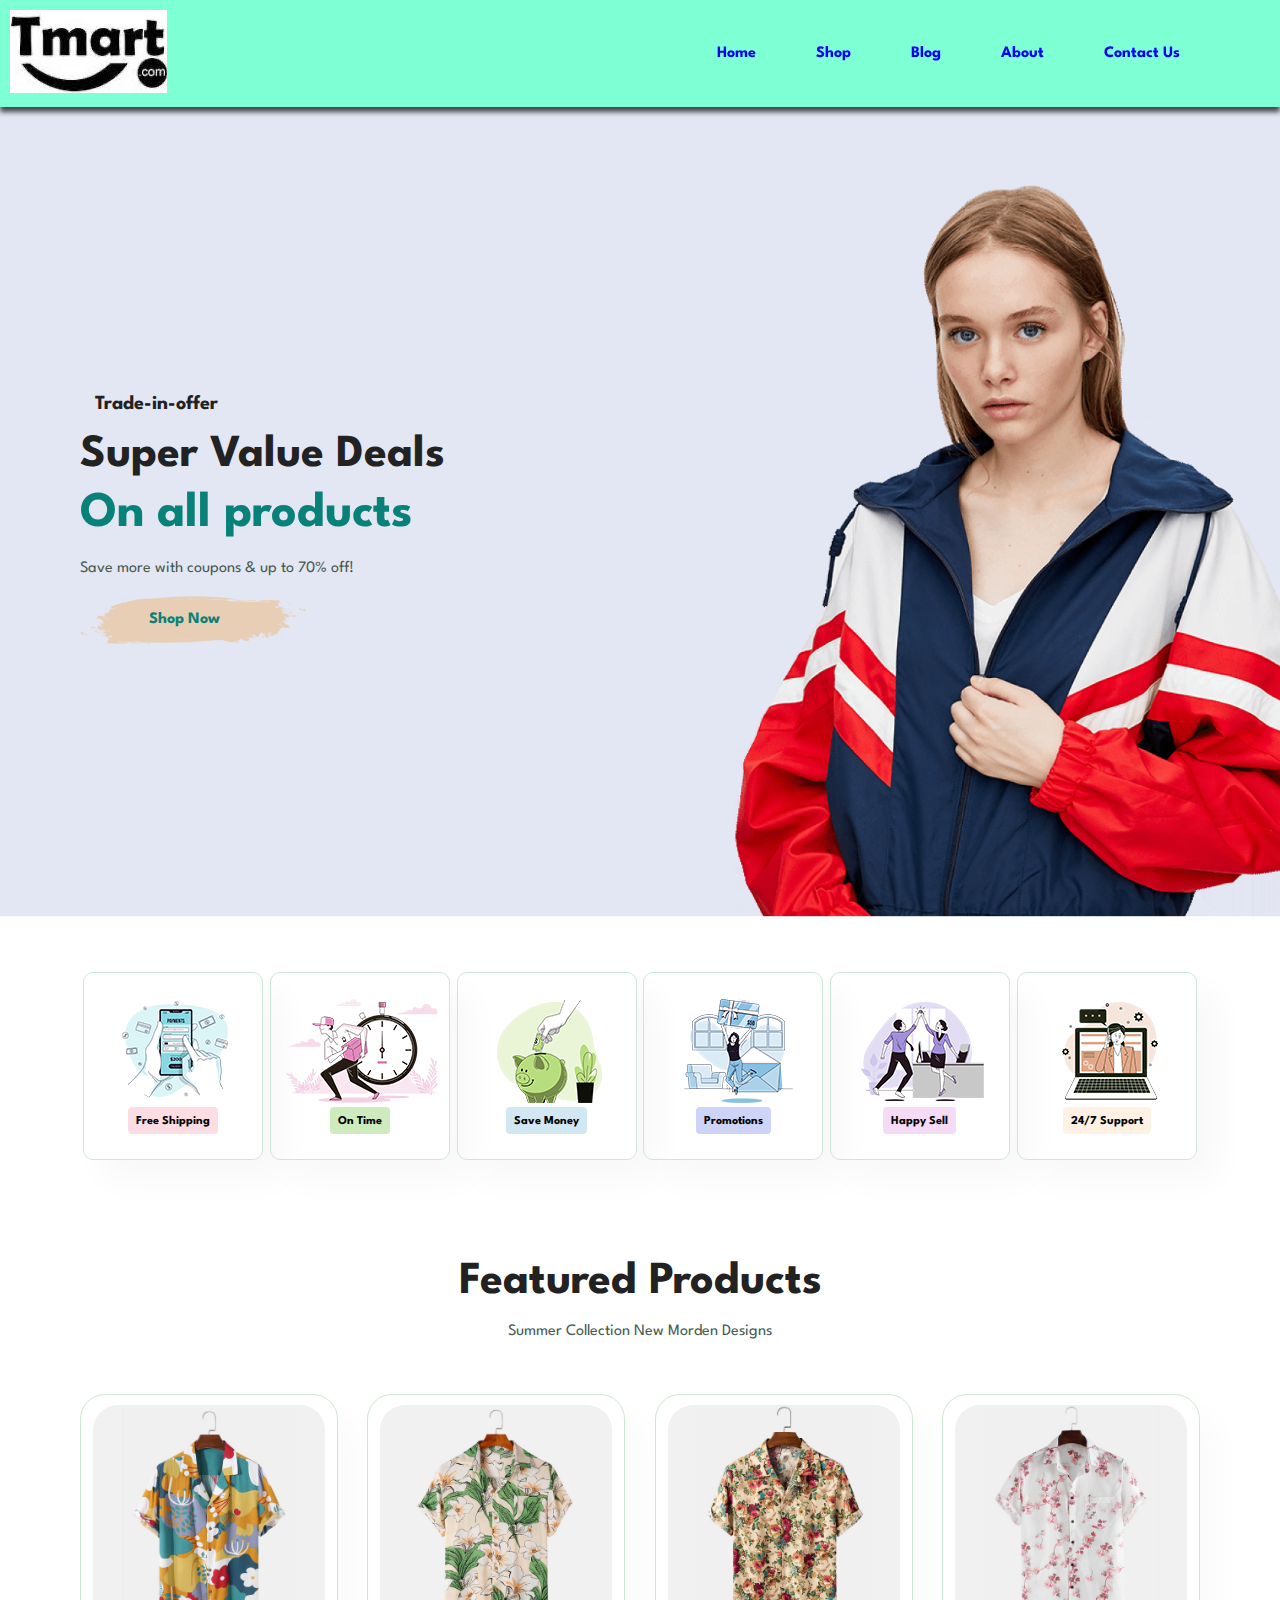
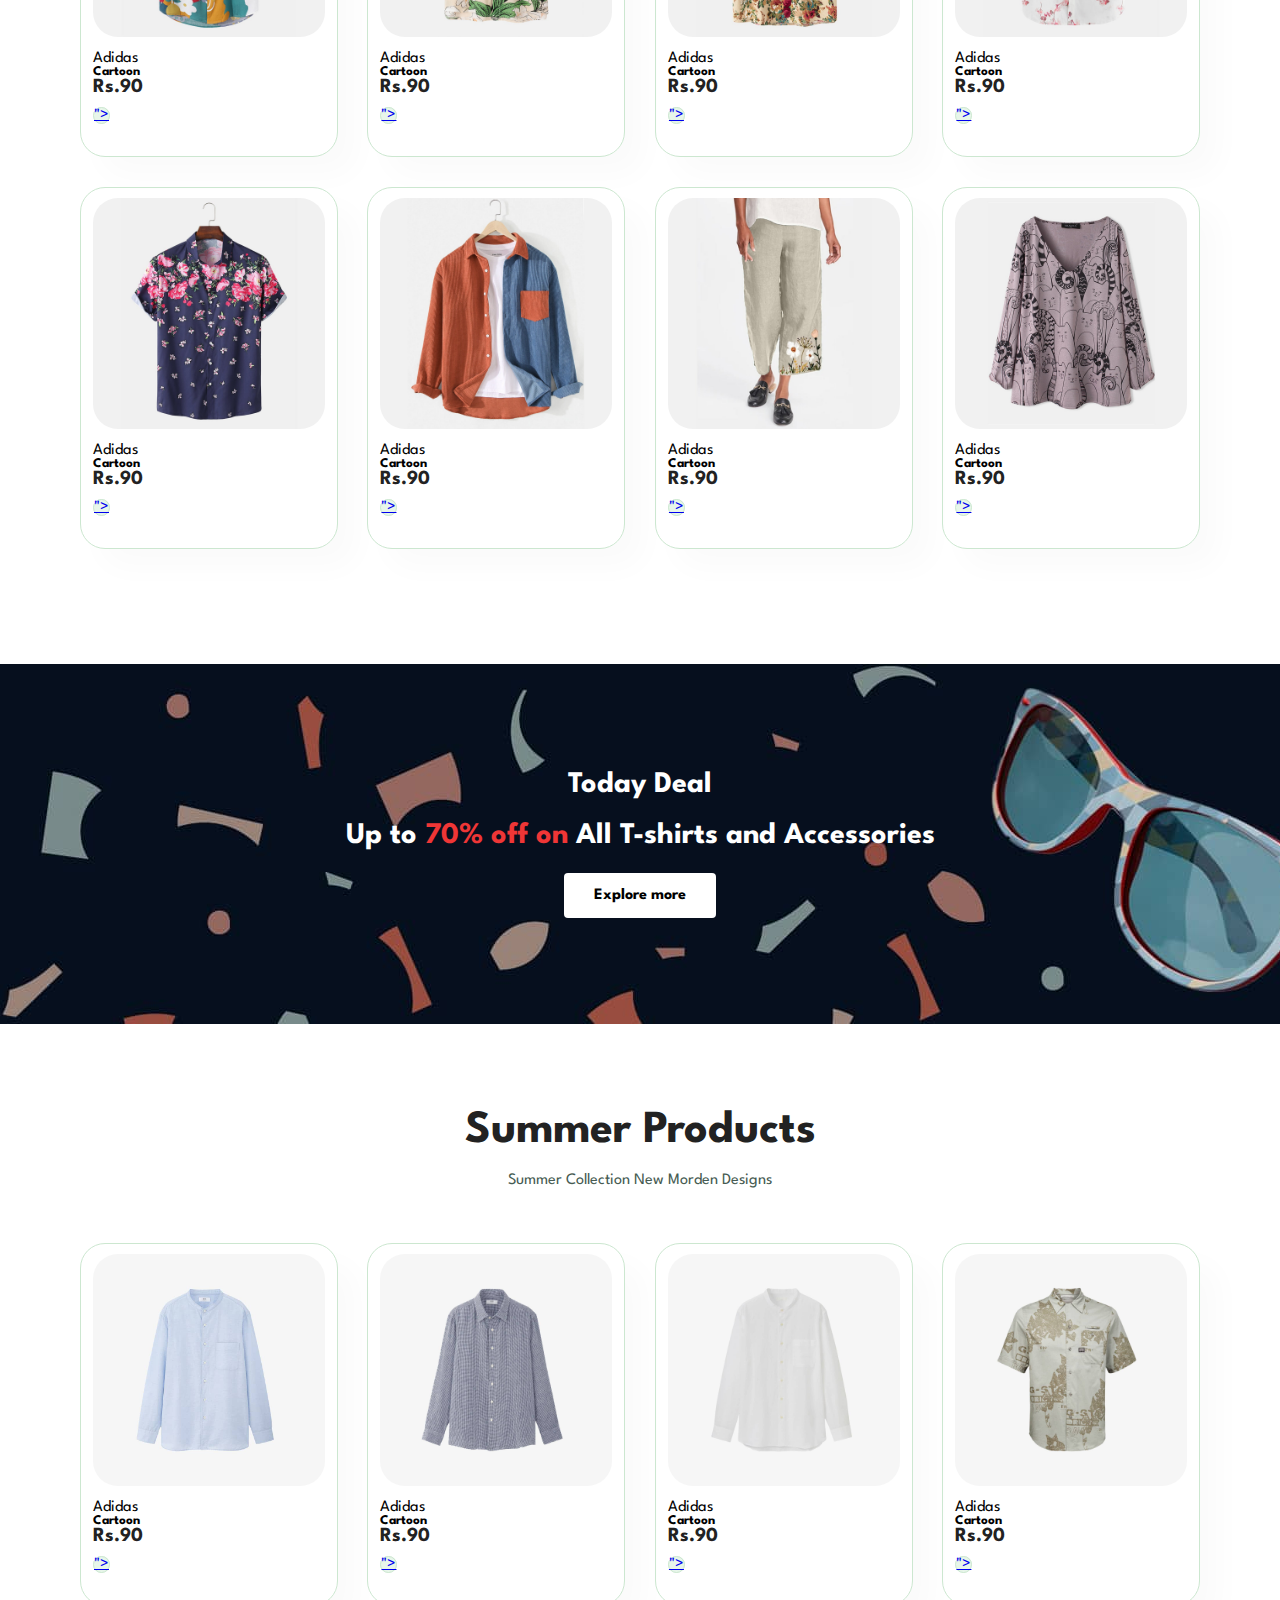
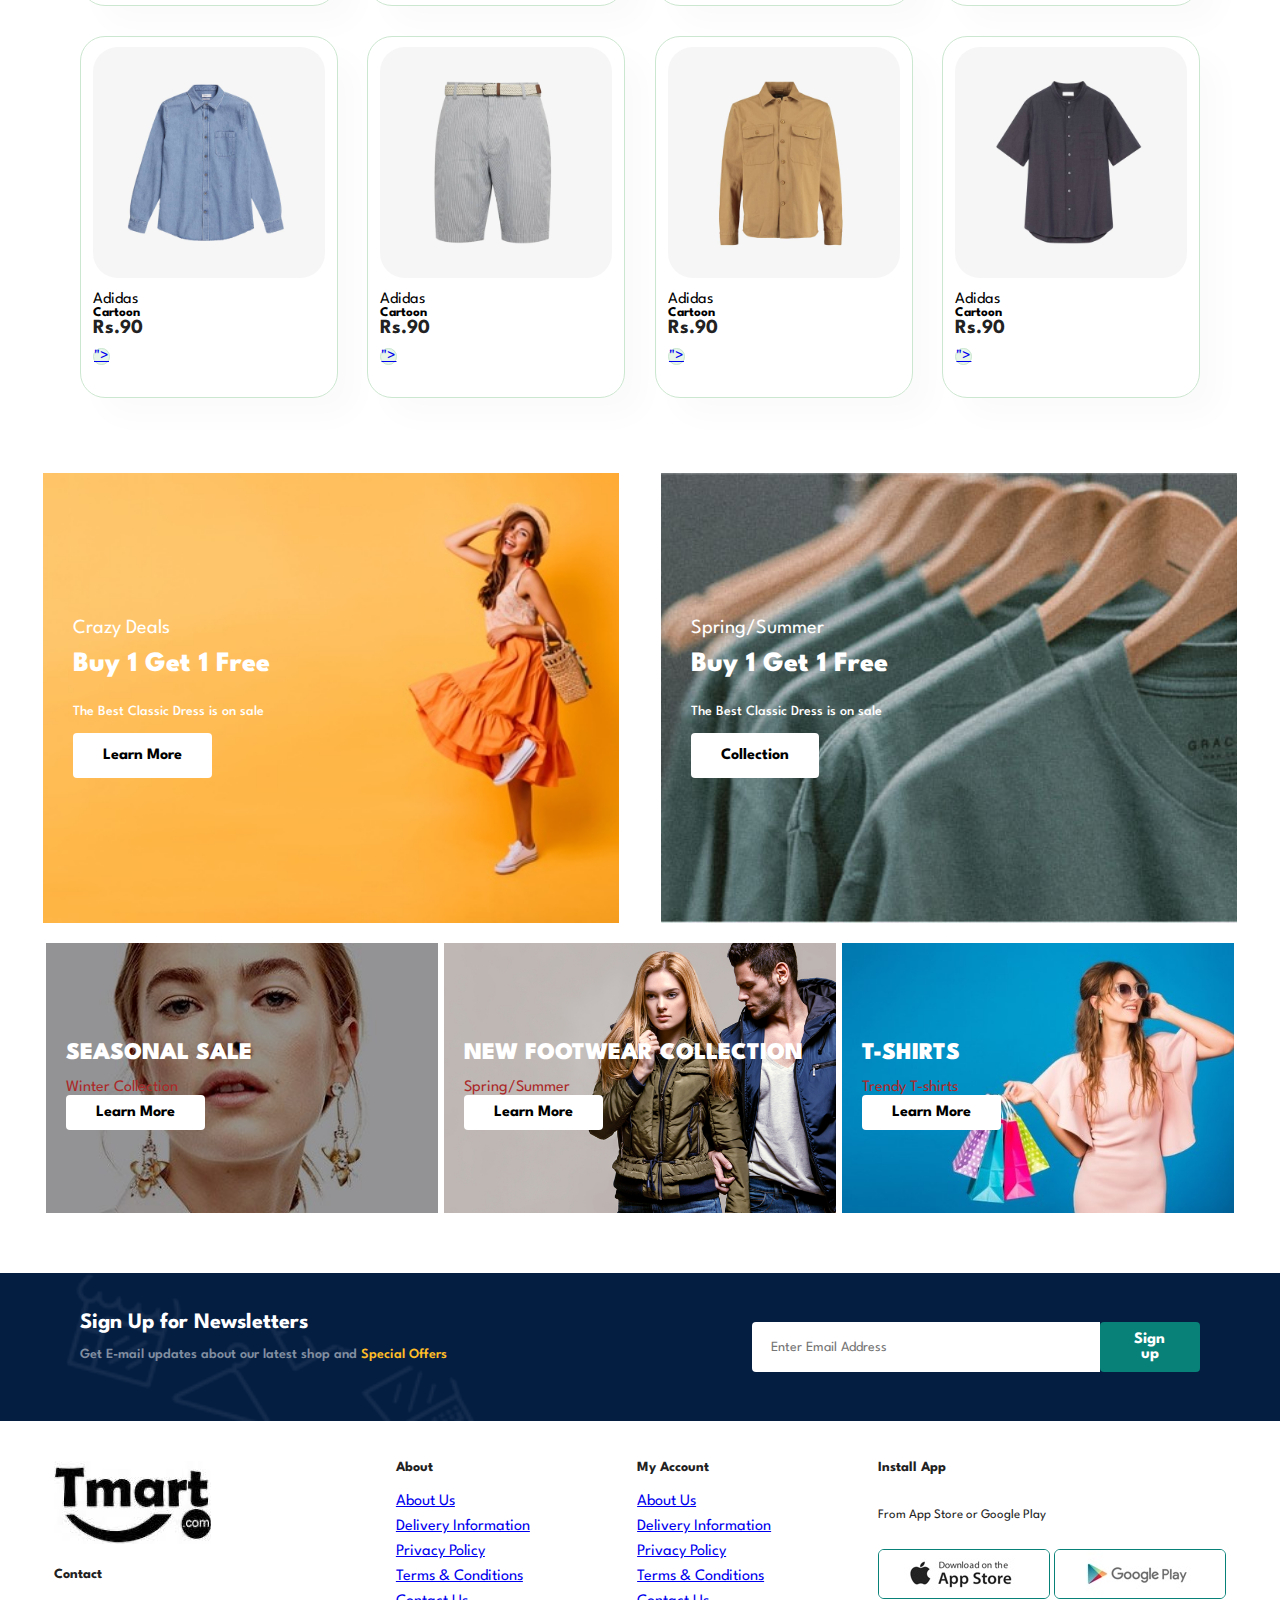
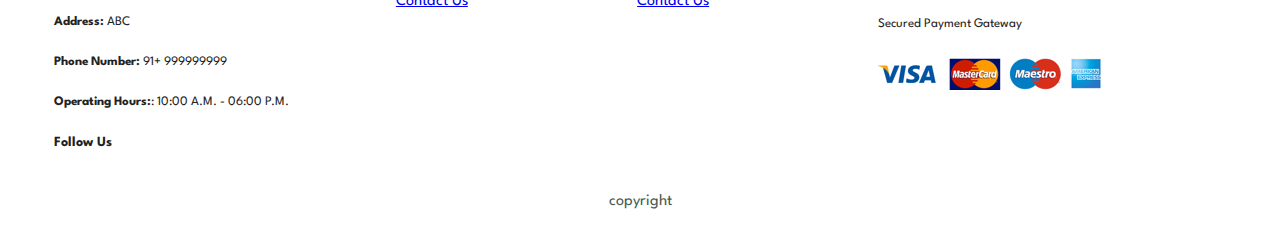
<file: index.html>
<!DOCTYPE html>
<html lang="en">
<head>
    <meta charset="UTF-8">
    <meta name="viewport" content="width=device-width, initial-scale=1.0">
    <title>T-MART:Online Shopping Site</title>
    <link rel="shortcut icon" href="img/favicon.jpeg" type="image/x-icon">
    <link rel="stylesheet" href="style.css">
    <link rel="stylesheet" href="https://cdnjs.cloudflare.com/ajax/libs/font-awesome/6.5.1/css/all.min.css" integrity="sha512-DTOQO9RWCH3ppGqcWaEA1BIZOC6xxalwEsw9c2QQeAIftl+Vegovlnee1c9QX4TctnWMn13TZye+giMm8e2LwA==" crossorigin="anonymous" referrerpolicy="no-referrer" />
</head>
<body>
    <section class="header">
        <a href="#"> 
            <img src="img/logo.jpeg" class="logo" alt="TMART">
            <ul id="nav_bar">
                <a href="#" id="close"><i class="fa-solid fa-xmark"></i></a>
                <li><a  class="active" href="index.html">Home</a></li>
                <li><a href="shoppage.html">Shop</a></li>
                <li><a href="blogpage.html">Blog</a></li>
                <li><a href="about.html">About</a></li>
                <li><a href="contact.html">Contact Us</a></li>
                <li  id="cartr" ><a href="cart.html" ><i   class="fa-solid fa-cart-shopping"></i></a></li>


            </ul>
        </a>
        <div class="mobilenav">

            <a href="cart.html"><i class="fa-solid fa-cart-shopping"></i></a>
            <i id="bar" class="fas fa-outdent" ></i>      
        </div>
    </section>
    <section class="hero">
        <h4>Trade-in-offer</h4>
        <h2>Super Value Deals</h2>
        <h1>On all products</h1>
        <p>Save more with coupons & up to 70% off!</p>
        <button>Shop Now</button>
    </section>
    <section id="feature" class="section-p1">
        <div class="featurebox">
            <img src="img/features/f1.png" alt="f1">
            <h6>Free Shipping</h6>
        </div>
        <div class="featurebox">
            <img src="img/features/f2.png" alt="f1">
            <h6>On Time</h6>
        </div>
        <div class="featurebox">
            <img src="img/features/f3.png" alt="f1">
            <h6>Save Money</h6>
        </div>
        <div class="featurebox">
            <img src="img/features/f4.png" alt="f1">
            <h6>Promotions</h6>
        </div>
        <div class="featurebox">
            <img src="img/features/f5.png" alt="f1">
            <h6>Happy Sell</h6>
        </div>
        <div class="featurebox">
            <img src="img/features/f6.png" alt="f1">
            <h6>24/7 Support</h6>
        </div>
    </section>
    <section id="product" class="section-p1">
        <h2>Featured Products</h2>
        <p>Summer Collection New Morden Designs</p>
    <div class="productcon">
        <div class="productbox">
            <div class="productimg">
                <img src="img/products/f1.jpg" alt="">
                <div class="des">
                    <span>Adidas</span>
                    <h5>Cartoon </h5>
                    <div class="star">
                        <i class="fas fa-star"></i>
                        <i class="fas fa-star"></i>
                        <i class="fas fa-star"></i>
                        <i class="fas fa-star"></i>
                        <i class="fas fa-star"></i>
                    </div>
                    <h4>Rs.90</h4>
                    <div ><a href="#" class="pcart"><i class="fa-solid fa-cart-shopping" class="pcart"></i>"></a></div>
                </div>
            </div>
        </div>
        <div class="productbox">
            <div class="productimg">
                <img src="img/products/f2.jpg" alt="">
                <div class="des">
                    <span>Adidas</span>
                    <h5>Cartoon </h5>
                    <div class="star">
                        <i class="fas fa-star"></i>
                        <i class="fas fa-star"></i>
                        <i class="fas fa-star"></i>
                        <i class="fas fa-star"></i>
                        <i class="fas fa-star"></i>
                    </div>
                    <h4>Rs.90</h4>
                    <div ><a href="#" class="pcart"><i class="fa-solid fa-cart-shopping" class="pcart"></i>"></a></div>
                </div>
            </div>
        </div>
        <div class="productbox">
            <div class="productimg">
                <img src="img/products/f3.jpg" alt="">
                <div class="des">
                    <span>Adidas</span>
                    <h5>Cartoon </h5>
                    <div class="star">
                        <i class="fas fa-star"></i>
                        <i class="fas fa-star"></i>
                        <i class="fas fa-star"></i>
                        <i class="fas fa-star"></i>
                        <i class="fas fa-star"></i>
                    </div>
                    <h4>Rs.90</h4>
                    <div ><a href="#" class="pcart"><i class="fa-solid fa-cart-shopping" class="pcart"></i>"></a></div>
                </div>
            </div>
        </div>
        <div class="productbox">
            <div class="productimg">
                <img src="img/products/f4.jpg" alt="">
                <div class="des">
                    <span>Adidas</span>
                    <h5>Cartoon </h5>
                    <div class="star">
                        <i class="fas fa-star"></i>
                        <i class="fas fa-star"></i>
                        <i class="fas fa-star"></i>
                        <i class="fas fa-star"></i>
                        <i class="fas fa-star"></i>
                    </div>
                    <h4>Rs.90</h4>
                    <div ><a href="#" class="pcart"><i class="fa-solid fa-cart-shopping" class="pcart"></i>"></a></div>
                </div>
            </div>
        </div>
        <div class="productbox">
            <div class="productimg">
                <img src="img/products/f5.jpg" alt="">
                <div class="des">
                    <span>Adidas</span>
                    <h5>Cartoon </h5>
                    <div class="star">
                        <i class="fas fa-star"></i>
                        <i class="fas fa-star"></i>
                        <i class="fas fa-star"></i>
                        <i class="fas fa-star"></i>
                        <i class="fas fa-star"></i>
                    </div>
                    <h4>Rs.90</h4>
                    <div ><a href="#" class="pcart"><i class="fa-solid fa-cart-shopping" class="pcart"></i>"></a></div>
                </div>
            </div>
        </div>
        <div class="productbox">
            <div class="productimg">
                <img src="img/products/f6.jpg" alt="">
                <div class="des">
                    <span>Adidas</span>
                    <h5>Cartoon </h5>
                    <div class="star">
                        <i class="fas fa-star"></i>
                        <i class="fas fa-star"></i>
                        <i class="fas fa-star"></i>
                        <i class="fas fa-star"></i>
                        <i class="fas fa-star"></i>
                    </div>
                    <h4>Rs.90</h4>
                    <div ><a href="#" class="pcart"><i class="fa-solid fa-cart-shopping" class="pcart"></i>"></a></div>
                </div>
            </div>
        </div>
        <div class="productbox">
            <div class="productimg">
                <img src="img/products/f7.jpg" alt="">
                <div class="des">
                    <span>Adidas</span>
                    <h5>Cartoon </h5>
                    <div class="star">
                        <i class="fas fa-star"></i>
                        <i class="fas fa-star"></i>
                        <i class="fas fa-star"></i>
                        <i class="fas fa-star"></i>
                        <i class="fas fa-star"></i>
                    </div>
                    <h4>Rs.90</h4>
                    <div ><a href="#" class="pcart"><i class="fa-solid fa-cart-shopping" class="pcart"></i>"></a></div>
                </div>
            </div>
        </div>
        <div class="productbox">
            <div class="productimg">
                <img src="img/products/f8.jpg" alt="">
                <div class="des">
                    <span>Adidas</span>
                    <h5>Cartoon </h5>
                    <div class="star">
                        <i class="fas fa-star"></i>
                        <i class="fas fa-star"></i>
                        <i class="fas fa-star"></i>
                        <i class="fas fa-star"></i>
                        <i class="fas fa-star"></i>
                    </div>
                    <h4>Rs.90</h4>
                    <div ><a href="#" class="pcart"><i class="fa-solid fa-cart-shopping" class="pcart"></i>"></a></div>
                </div>
                
            </div>
        </div>
        </div>
    </div>
        </section>
    <section id="callbanner" class="section-m1">
        <h4>Today Deal</h4>
        <h2>Up to <span>70% off on</span>  All T-shirts and Accessories</h2>
        <button>Explore more</button>
    </section>    
    <section id="product" class="section-p1">
        <h2>Summer Products</h2>
        <p>Summer Collection New Morden Designs</p>
    <div class="productcon">
        <div class="productbox">
            <div class="productimg">
                <img src="img/products/n1.jpg" alt="">
                <div class="des">
                    <span>Adidas</span>
                    <h5>Cartoon </h5>
                    <div class="star">
                        <i class="fas fa-star"></i>
                        <i class="fas fa-star"></i>
                        <i class="fas fa-star"></i>
                        <i class="fas fa-star"></i>
                        <i class="fas fa-star"></i>
                    </div>
                    <h4>Rs.90</h4>
                    <div ><a href="#" class="pcart"><i class="fa-solid fa-cart-shopping" class="pcart"></i>"></a></div>
                </div>
            </div>
        </div>
        <div class="productbox">
            <div class="productimg">
                <img src="img/products/n2.jpg" alt="">
                <div class="des">
                    <span>Adidas</span>
                    <h5>Cartoon </h5>
                    <div class="star">
                        <i class="fas fa-star"></i>
                        <i class="fas fa-star"></i>
                        <i class="fas fa-star"></i>
                        <i class="fas fa-star"></i>
                        <i class="fas fa-star"></i>
                    </div>
                    <h4>Rs.90</h4>
                    <div ><a href="#" class="pcart"><i class="fa-solid fa-cart-shopping" class="pcart"></i>"></a></div>
                </div>
            </div>
        </div>
        <div class="productbox">
            <div class="productimg">
                <img src="img/products/n3.jpg" alt="">
                <div class="des">
                    <span>Adidas</span>
                    <h5>Cartoon </h5>
                    <div class="star">
                        <i class="fas fa-star"></i>
                        <i class="fas fa-star"></i>
                        <i class="fas fa-star"></i>
                        <i class="fas fa-star"></i>
                        <i class="fas fa-star"></i>
                    </div>
                    <h4>Rs.90</h4>
                    <div ><a href="#" class="pcart"><i class="fa-solid fa-cart-shopping" class="pcart"></i>"></a></div>
                </div>
            </div>
        </div>
        <div class="productbox">
            <div class="productimg">
                <img src="img/products/n4.jpg" alt="">
                <div class="des">
                    <span>Adidas</span>
                    <h5>Cartoon </h5>
                    <div class="star">
                        <i class="fas fa-star"></i>
                        <i class="fas fa-star"></i>
                        <i class="fas fa-star"></i>
                        <i class="fas fa-star"></i>
                        <i class="fas fa-star"></i>
                    </div>
                    <h4>Rs.90</h4>
                    <div ><a href="#" class="pcart"><i class="fa-solid fa-cart-shopping" class="pcart"></i>"></a></div>
                </div>
            </div>
        </div>
        <div class="productbox">
            <div class="productimg">
                <img src="img/products/n5.jpg" alt="">
                <div class="des">
                    <span>Adidas</span>
                    <h5>Cartoon </h5>
                    <div class="star">
                        <i class="fas fa-star"></i>
                        <i class="fas fa-star"></i>
                        <i class="fas fa-star"></i>
                        <i class="fas fa-star"></i>
                        <i class="fas fa-star"></i>
                    </div>
                    <h4>Rs.90</h4>
                    <div ><a href="#" class="pcart"><i class="fa-solid fa-cart-shopping" class="pcart"></i>"></a></div>
                </div>
            </div>
        </div>
        <div class="productbox">
            <div class="productimg">
                <img src="img/products/n6.jpg" alt="">
                <div class="des">
                    <span>Adidas</span>
                    <h5>Cartoon </h5>
                    <div class="star">
                        <i class="fas fa-star"></i>
                        <i class="fas fa-star"></i>
                        <i class="fas fa-star"></i>
                        <i class="fas fa-star"></i>
                        <i class="fas fa-star"></i>
                    </div>
                    <h4>Rs.90</h4>
                    <div ><a href="#" class="pcart"><i class="fa-solid fa-cart-shopping" class="pcart"></i>"></a></div>
                </div>
            </div>
        </div>
        <div class="productbox">
            <div class="productimg">
                <img src="img/products/n7.jpg" alt="">
                <div class="des">
                    <span>Adidas</span>
                    <h5>Cartoon </h5>
                    <div class="star">
                        <i class="fas fa-star"></i>
                        <i class="fas fa-star"></i>
                        <i class="fas fa-star"></i>
                        <i class="fas fa-star"></i>
                        <i class="fas fa-star"></i>
                    </div>
                    <h4>Rs.90</h4>
                    <div ><a href="#" class="pcart"><i class="fa-solid fa-cart-shopping" class="pcart"></i>"></a></div>
                </div>
            </div>
        </div>
        <div class="productbox">
            <div class="productimg">
                <img src="img/products/n8.jpg" alt="">
                <div class="des">
                    <span>Adidas</span>
                    <h5>Cartoon </h5>
                    <div class="star">
                        <i class="fas fa-star"></i>
                        <i class="fas fa-star"></i>
                        <i class="fas fa-star"></i>
                        <i class="fas fa-star"></i>
                        <i class="fas fa-star"></i>
                    </div>
                    <h4>Rs.90</h4>
                    <div ><a href="#" class="pcart"><i class="fa-solid fa-cart-shopping" class="pcart"></i>"></a></div>
                </div>
                
            </div>
        </div>
        </div>
    </div>
        </section>
<section id="bbanner">
    <div class="bbannerbox">
        <h4>Crazy Deals</h4>
        <h2>Buy 1 Get 1 Free</h2>
        <span>The Best Classic Dress is on sale</span>
        <button>Learn More</button>
    </div>
    <div class="bbannerbox" id="bbannerbox2">
        <h4>Spring/Summer</h4>
        <h2>Buy 1 Get 1 Free</h2>
        <span>The Best Classic Dress is on sale</span>
        <button>Collection</button>
    </div>
</section>
<section class="tbanner">
    <div class="tbannerbox" id="tb1">
       
        <h2>SEASONAL SALE</h2>
        <span>Winter Collection</span>
        <button class="btn">Learn More</button>
    </div>
    <div class="tbannerbox" id="tb2">
        
        <h2>NEW FOOTWEAR COLLECTION</h2>
        <span>Spring/Summer</span>
        <button class="btn">Learn More</button>
    </div>
    <div class="tbannerbox" id="tb3">
     
        <h2>T-SHIRTS</h2>
        <span>Trendy T-shirts</span>
        <button class="btn">Learn More</button>
    </div>
</section>
<section id="newsletter" class="section-p1 section-m1" >
    <div class="newstext">
        <h4>Sign Up for Newsletters</h4>
        <p>Get E-mail updates about our latest shop and <span>Special Offers</span> </p>

    </div>
    <div class="inputemail">
        <input type="text" placeholder="Enter Email Address">
        <button class="btn">Sign up</button>
    </div>
</section>
<section id="footer" >
    <div class="col1">
        <img src="img/logo.jpeg" alt="TMART">
        <h4>Contact</h4>
        <p><strong>Address:</strong> ABC </p>
        <p><strong>Phone Number:</strong> 91+ 999999999 </p>
        <p><strong>Operating Hours:</strong>:</strong> 10:00 A.M. - 06:00 P.M. </p>
        <div class="follow">
            <h4>Follow Us</h4>
            <div class="ficon">
                <i class="fa-brands fa-facebook"></i>
                <i class="fa-brands fa-twitter"></i>
                <i class="fa-brands fa-instagram"></i>
                <i class="fa-brands fa-youtube"></i>
            </div>
        </div>
    </div>
    <div class="col2">
        <h4>About</h4>
        <a href="#">About Us</a>
        <a href="#">Delivery Information</a>
        <a href="#">Privacy Policy</a>
        <a href="#">Terms & Conditions</a>
        <a href="#">Contact Us</a>
    </div>
    <div class="col2">
        <h4>My Account</h4>
        <a href="#">About Us</a>
        <a href="#">Delivery Information</a>
        <a href="#">Privacy Policy</a>
        <a href="#">Terms & Conditions</a>
        <a href="#">Contact Us</a>
    </div>
    <div class="col4">
        <h4>Install App</h4>
        <p>From App Store or Google Play</p>
        <div id="app">
            <img src="img/pay/app.jpg" alt="">
            <img src="img/pay/play.jpg" alt="">
        </div>
        <p>Secured Payment Gateway</p>
        <img src="img/pay/pay.png" alt="">
    </div>
    
</section>
<div class="copy"> 
    <p>copyright</p>
</div>

    <script> src="app.js" </script>
</body>
</html>
</file>
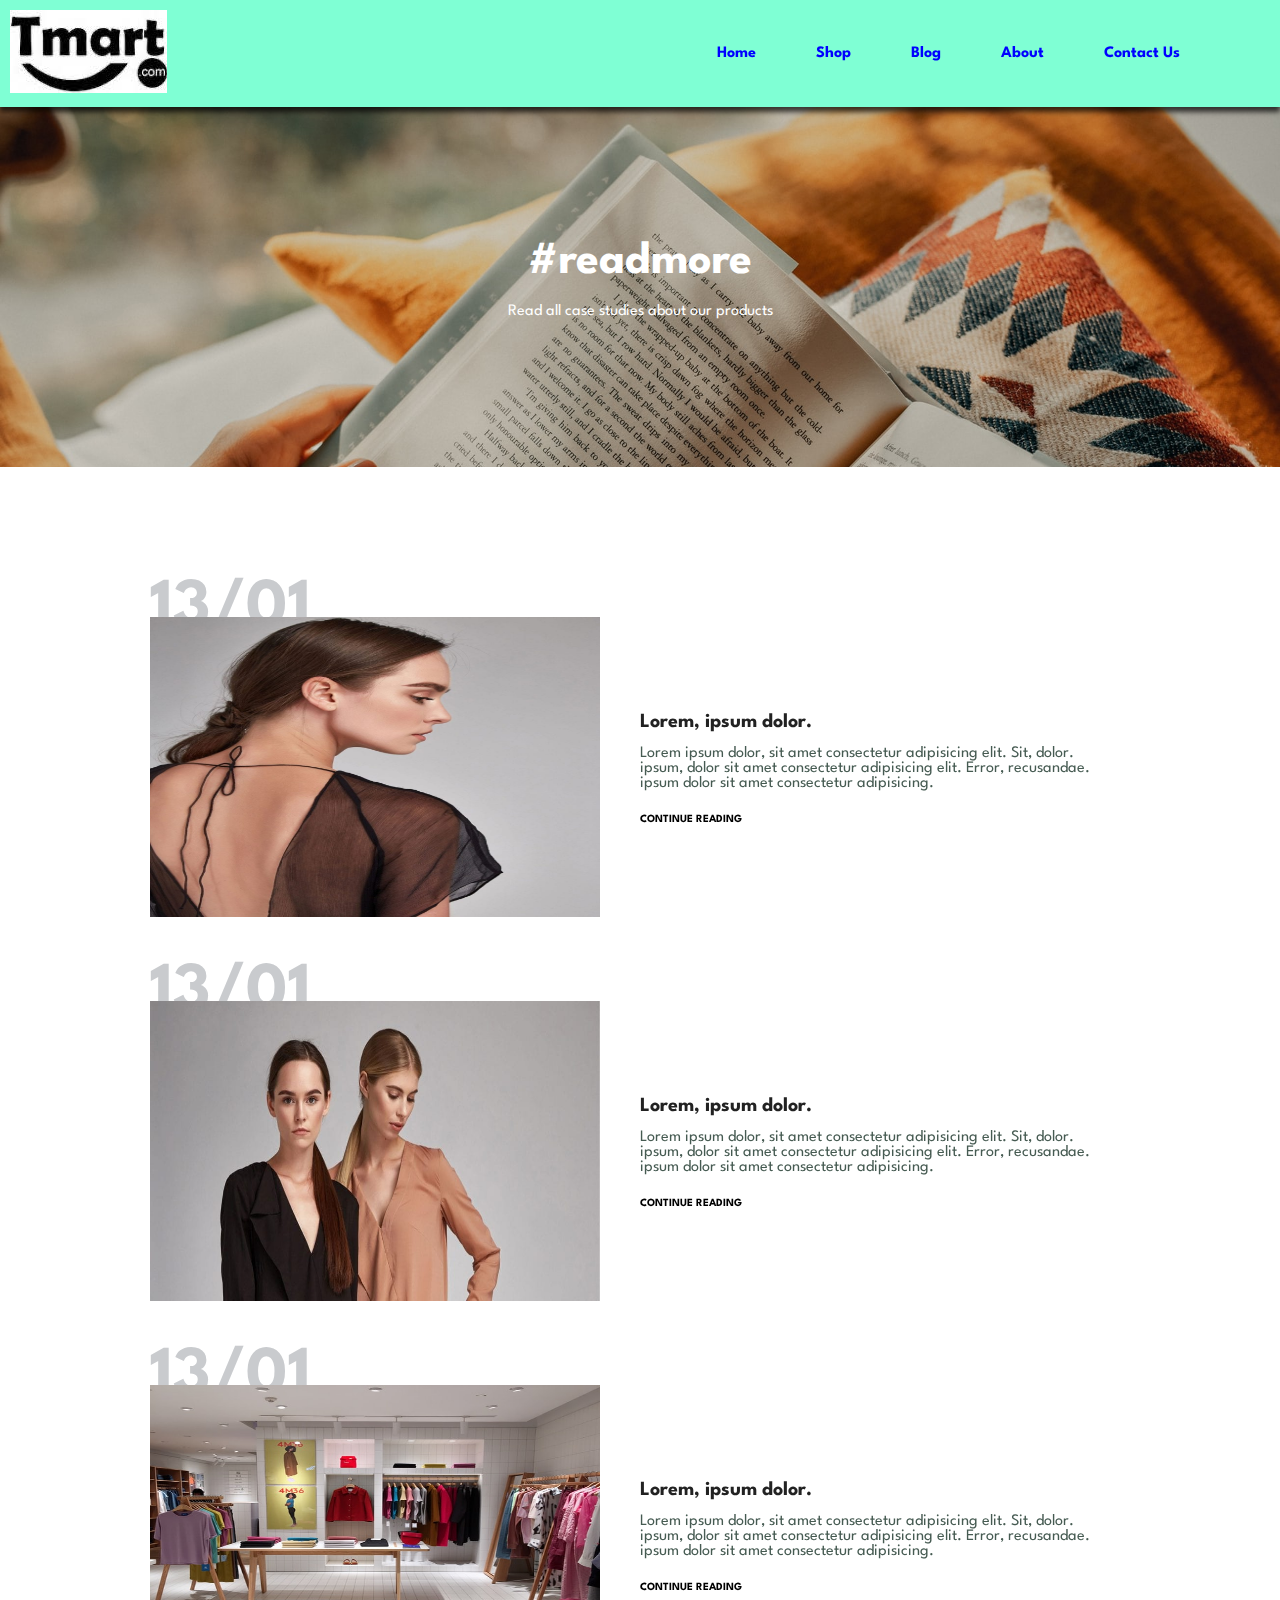
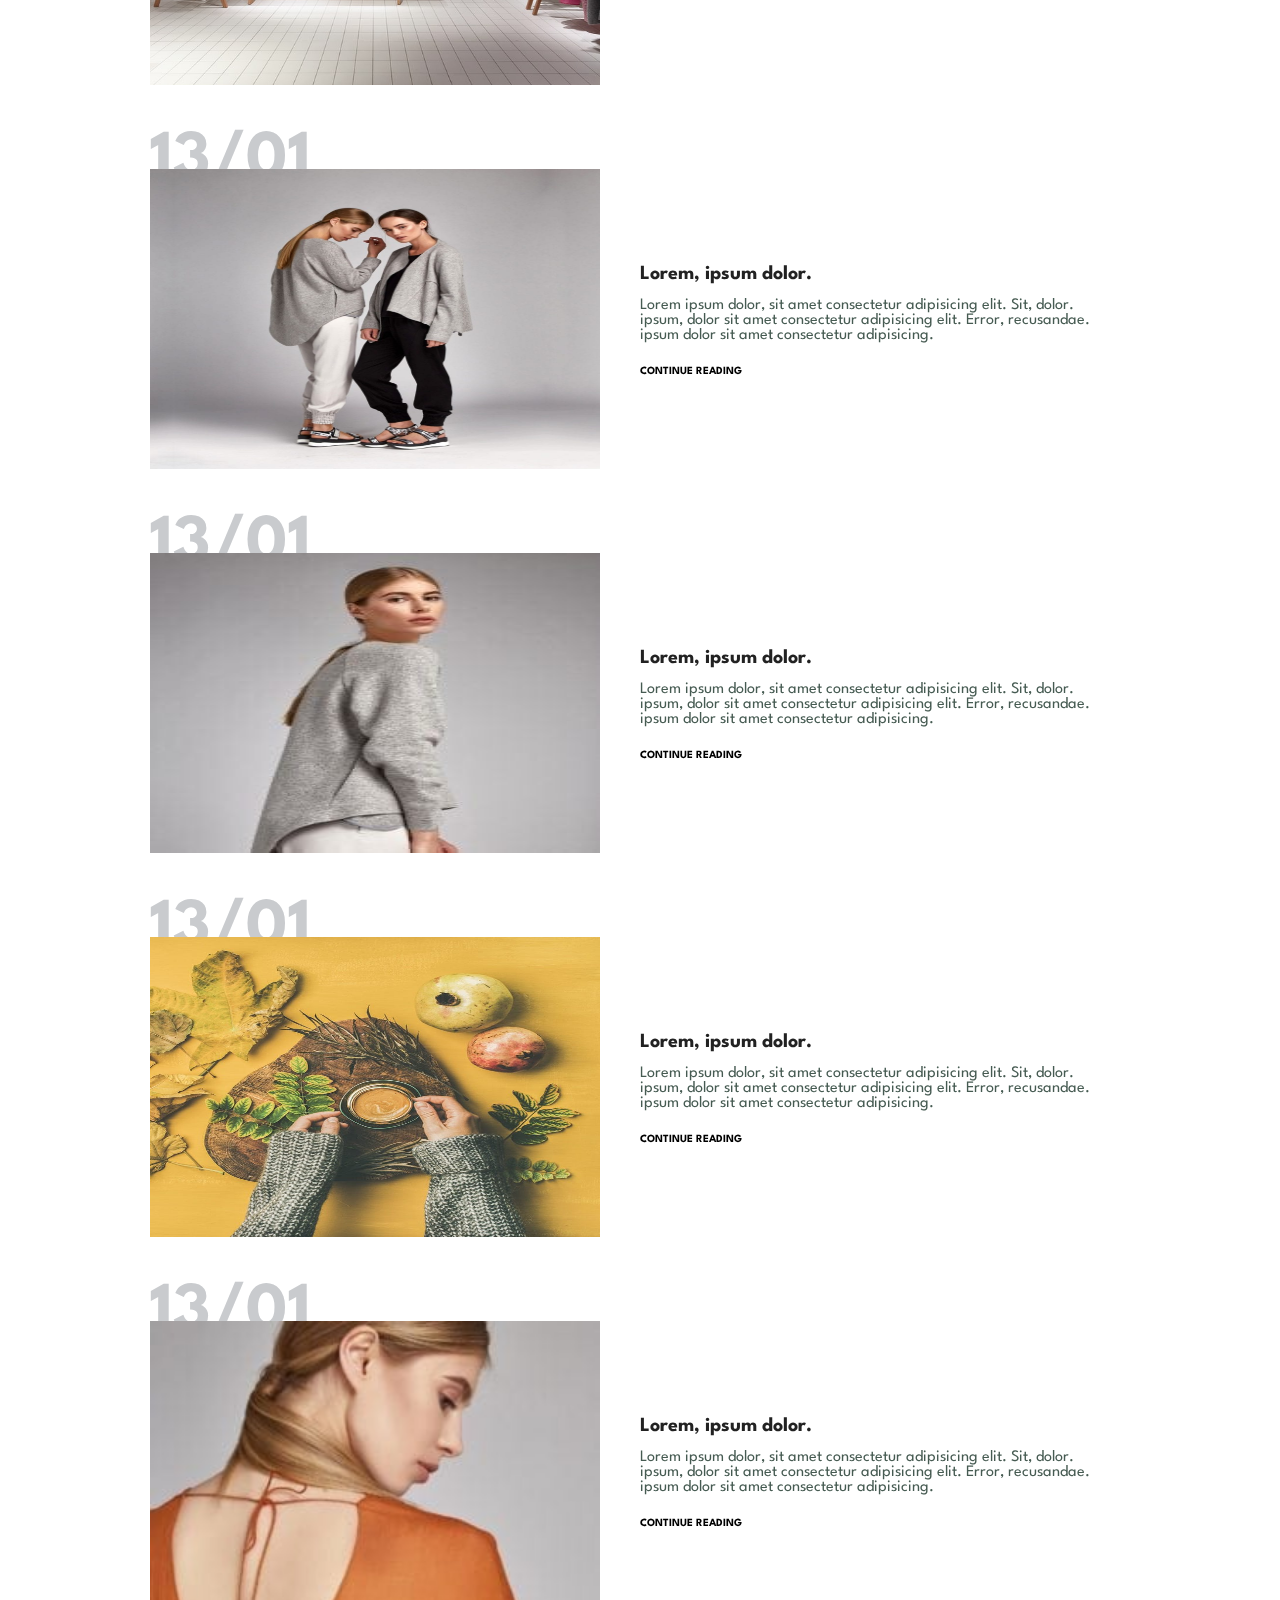
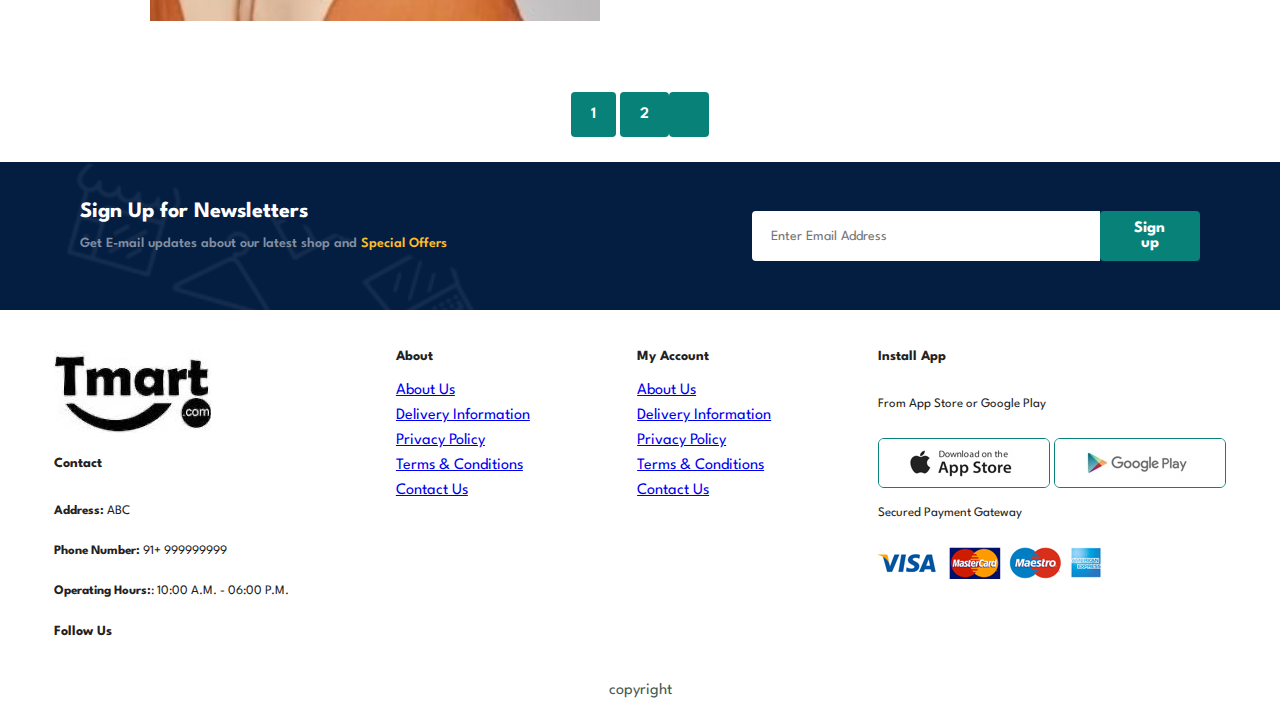
<file: blogpage.html>
<!DOCTYPE html>
<html lang="en">
<head>
    <meta charset="UTF-8">
    <meta name="viewport" content="width=device-width, initial-scale=1.0">
    <title>T-MART:Online Shopping Site</title>
    <link rel="shortcut icon" href="img/favicon.jpeg" type="image/x-icon">
    <link rel="stylesheet" href="style.css">
    <link rel="stylesheet" href="https://cdnjs.cloudflare.com/ajax/libs/font-awesome/6.5.1/css/all.min.css" integrity="sha512-DTOQO9RWCH3ppGqcWaEA1BIZOC6xxalwEsw9c2QQeAIftl+Vegovlnee1c9QX4TctnWMn13TZye+giMm8e2LwA==" crossorigin="anonymous" referrerpolicy="no-referrer" />
</head>
<body>
    <section class="header">
        <a href="#"> 
            <img src="img/logo.jpeg" class="logo" alt="TMART">
            <ul id="nav_bar">
                <a href="#" id="close"><i class="fa-solid fa-xmark"></i></a>
                <li><a  class="active" href="index.html">Home</a></li>
                <li><a href="shoppage.html">Shop</a></li>
                <li><a href="blogpage.html">Blog</a></li>
                <li><a href="about.html">About</a></li>
                <li><a href="contact.html">Contact Us</a></li>
                <li  id="cartr" ><a href="cart.html" ><i   class="fa-solid fa-cart-shopping"></i></a></li>


            </ul>
        </a>
        <div class="mobilenav">

            <a href="cart.html"><i class="fa-solid fa-cart-shopping"></i></a>
            <i id="bar" class="fas fa-outdent" ></i>      
        </div>
    </section>
<div id="blogpageheader">
    <h2>#readmore</h2>
    <p>Read all case studies about our products</p>

</div>
<section id="blog">
    <div class="blogbox">
        <div class="blogimg">
            <img src="img/blog/b1.jpg" alt="">
        </div>
        <div class="bloginfo">
            <h4>Lorem, ipsum dolor.</h4>
            <p>Lorem ipsum dolor, sit amet consectetur adipisicing elit. Sit, dolor. ipsum, dolor sit amet consectetur adipisicing elit. Error, recusandae. ipsum dolor sit amet consectetur adipisicing.</p>
            <a href="#">CONTINUE READING</a>
        </div>
        <h1>13/01</h1>
    </div>
    <div class="blogbox">
        <div class="blogimg">
            <img src="img/blog/b2.jpg" alt="">
        </div>
        <div class="bloginfo">
            <h4>Lorem, ipsum dolor.</h4>
            <p>Lorem ipsum dolor, sit amet consectetur adipisicing elit. Sit, dolor. ipsum, dolor sit amet consectetur adipisicing elit. Error, recusandae. ipsum dolor sit amet consectetur adipisicing.</p>
            <a href="#">CONTINUE READING</a>
        </div>
        <h1>13/01</h1>
    </div>
    <div class="blogbox">
        <div class="blogimg">
            <img src="img/blog/b3.jpg" alt="">
        </div>
        <div class="bloginfo">
            <h4>Lorem, ipsum dolor.</h4>
            <p>Lorem ipsum dolor, sit amet consectetur adipisicing elit. Sit, dolor. ipsum, dolor sit amet consectetur adipisicing elit. Error, recusandae. ipsum dolor sit amet consectetur adipisicing.</p>
            <a href="#">CONTINUE READING</a>
        </div>
        <h1>13/01</h1>
    </div>
    <div class="blogbox">
        <div class="blogimg">
            <img src="img/blog/b4.jpg" alt="">
        </div>
        <div class="bloginfo">
            <h4>Lorem, ipsum dolor.</h4>
            <p>Lorem ipsum dolor, sit amet consectetur adipisicing elit. Sit, dolor. ipsum, dolor sit amet consectetur adipisicing elit. Error, recusandae. ipsum dolor sit amet consectetur adipisicing.</p>
            <a href="#">CONTINUE READING</a>
        </div>
        <h1>13/01</h1>
    </div>
    <div class="blogbox">
        <div class="blogimg">
            <img src="img/blog/b5.jpg" alt="">
        </div>
        <div class="bloginfo">
            <h4>Lorem, ipsum dolor.</h4>
            <p>Lorem ipsum dolor, sit amet consectetur adipisicing elit. Sit, dolor. ipsum, dolor sit amet consectetur adipisicing elit. Error, recusandae. ipsum dolor sit amet consectetur adipisicing.</p>
            <a href="#">CONTINUE READING</a>
        </div>
        <h1>13/01</h1>
    </div>
    <div class="blogbox">
        <div class="blogimg">
            <img src="img/blog/b6.jpg" alt="">
        </div>
        <div class="bloginfo">
            <h4>Lorem, ipsum dolor.</h4>
            <p>Lorem ipsum dolor, sit amet consectetur adipisicing elit. Sit, dolor. ipsum, dolor sit amet consectetur adipisicing elit. Error, recusandae. ipsum dolor sit amet consectetur adipisicing.</p>
            <a href="#">CONTINUE READING</a>
        </div>
        <h1>13/01</h1>
    </div>
    <div class="blogbox">
        <div class="blogimg">
            <img src="img/blog/b7.jpg" alt="">
        </div>
        <div class="bloginfo">
            <h4>Lorem, ipsum dolor.</h4>
            <p>Lorem ipsum dolor, sit amet consectetur adipisicing elit. Sit, dolor. ipsum, dolor sit amet consectetur adipisicing elit. Error, recusandae. ipsum dolor sit amet consectetur adipisicing.</p>
            <a href="#">CONTINUE READING</a>
        </div>
        <h1>13/01</h1>
    </div>
</section>

      <section id="pagechange">
        <a href="#">1</a>
        <a href="#">2</a>
        <a href="#"><i class="fa-solid fa-arrow-right"></i></a>
      </section>  

<section id="newsletter" class="section-p1 section-m1" >
    <div class="newstext">
        <h4>Sign Up for Newsletters</h4>
        <p>Get E-mail updates about our latest shop and <span>Special Offers</span> </p>

    </div>
    <div class="inputemail">
        <input type="text" placeholder="Enter Email Address">
        <button class="btn">Sign up</button>
    </div>
</section>
<section id="footer" >
    <div class="col1">
        <img src="img/logo.jpeg" alt="TMART">
        <h4>Contact</h4>
        <p><strong>Address:</strong> ABC </p>
        <p><strong>Phone Number:</strong> 91+ 999999999 </p>
        <p><strong>Operating Hours:</strong>:</strong> 10:00 A.M. - 06:00 P.M. </p>
        <div class="follow">
            <h4>Follow Us</h4>
            <div class="ficon">
                <i class="fa-brands fa-facebook"></i>
                <i class="fa-brands fa-twitter"></i>
                <i class="fa-brands fa-instagram"></i>
                <i class="fa-brands fa-youtube"></i>
            </div>
        </div>
    </div>
    <div class="col2">
        <h4>About</h4>
        <a href="#">About Us</a>
        <a href="#">Delivery Information</a>
        <a href="#">Privacy Policy</a>
        <a href="#">Terms & Conditions</a>
        <a href="#">Contact Us</a>
    </div>
    <div class="col2">
        <h4>My Account</h4>
        <a href="#">About Us</a>
        <a href="#">Delivery Information</a>
        <a href="#">Privacy Policy</a>
        <a href="#">Terms & Conditions</a>
        <a href="#">Contact Us</a>
    </div>
    <div class="col4">
        <h4>Install App</h4>
        <p>From App Store or Google Play</p>
        <div id="app">
            <img src="img/pay/app.jpg" alt="">
            <img src="img/pay/play.jpg" alt="">
        </div>
        <p>Secured Payment Gateway</p>
        <img src="img/pay/pay.png" alt="">
    </div>
    
</section>
<div class="copy"> 
    <p>copyright</p>
</div>

    <script> src="app.js" </script>
</body>
</html>
</file>
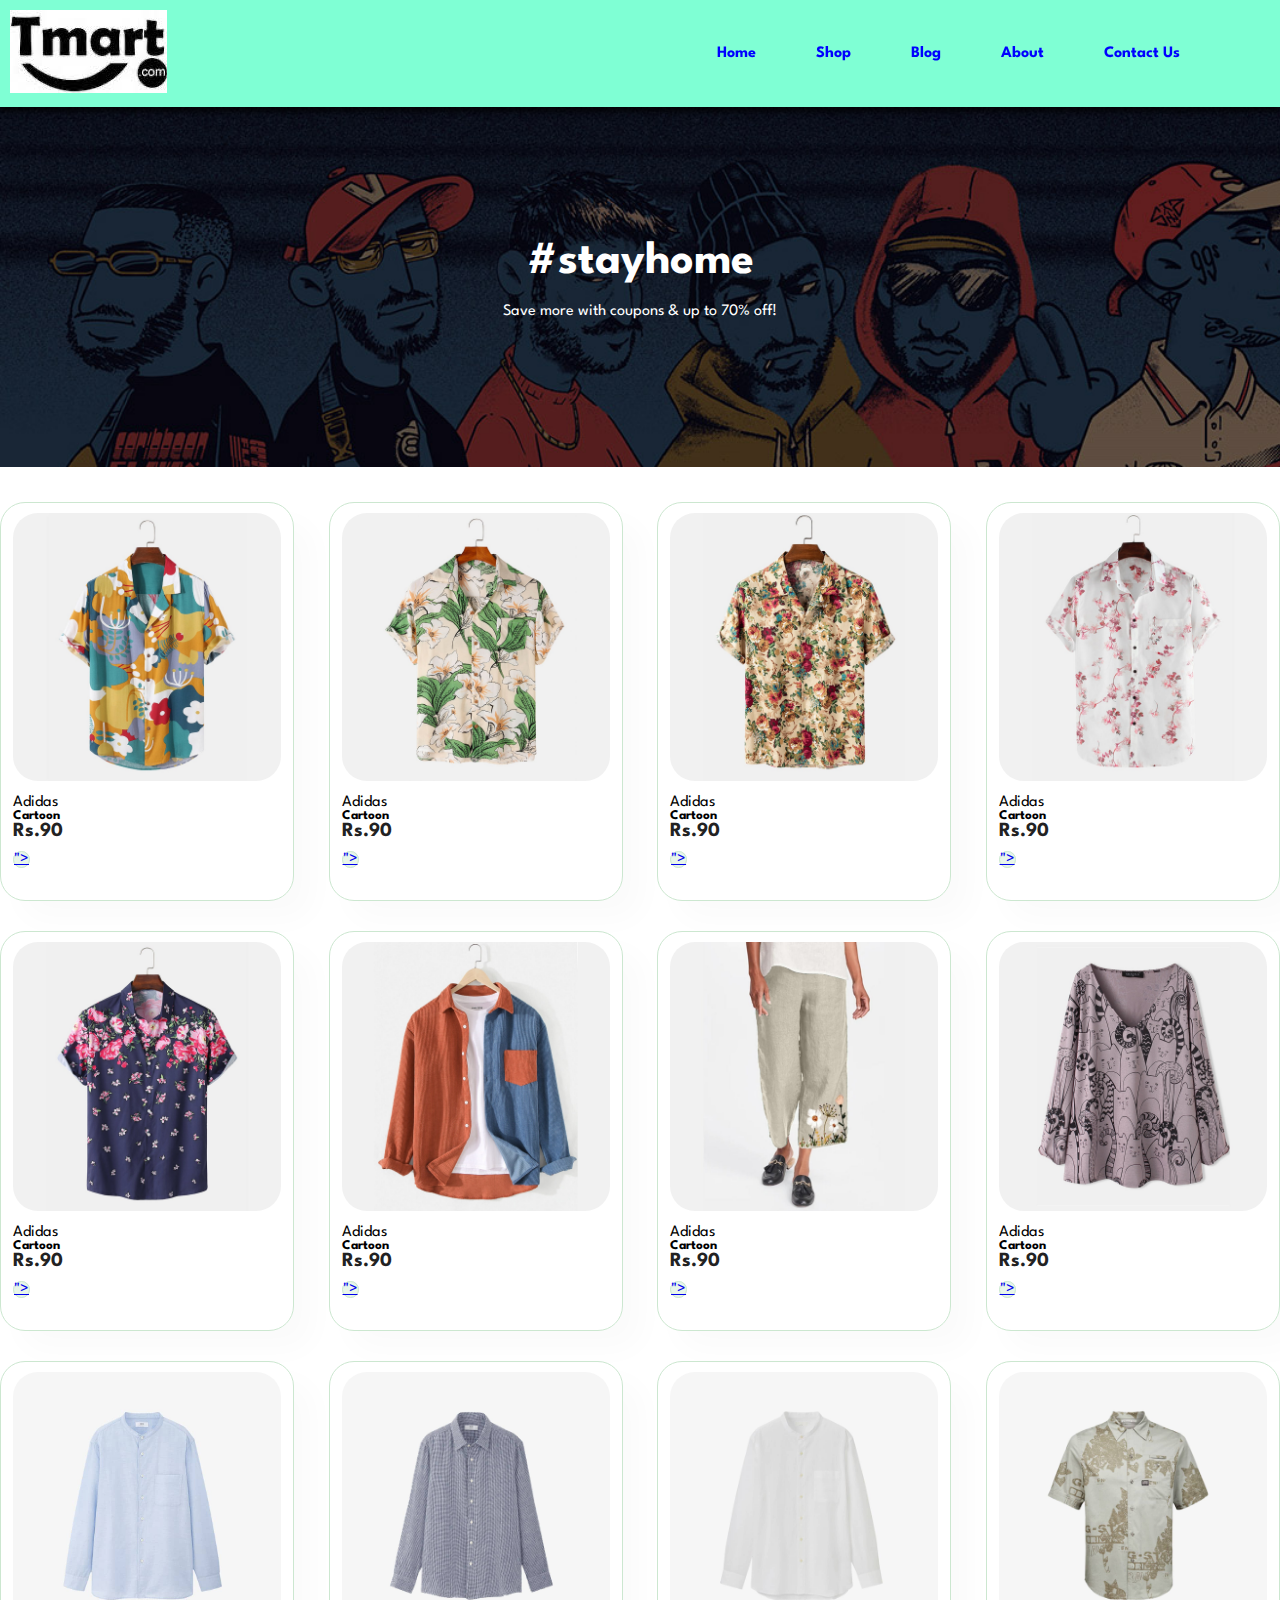
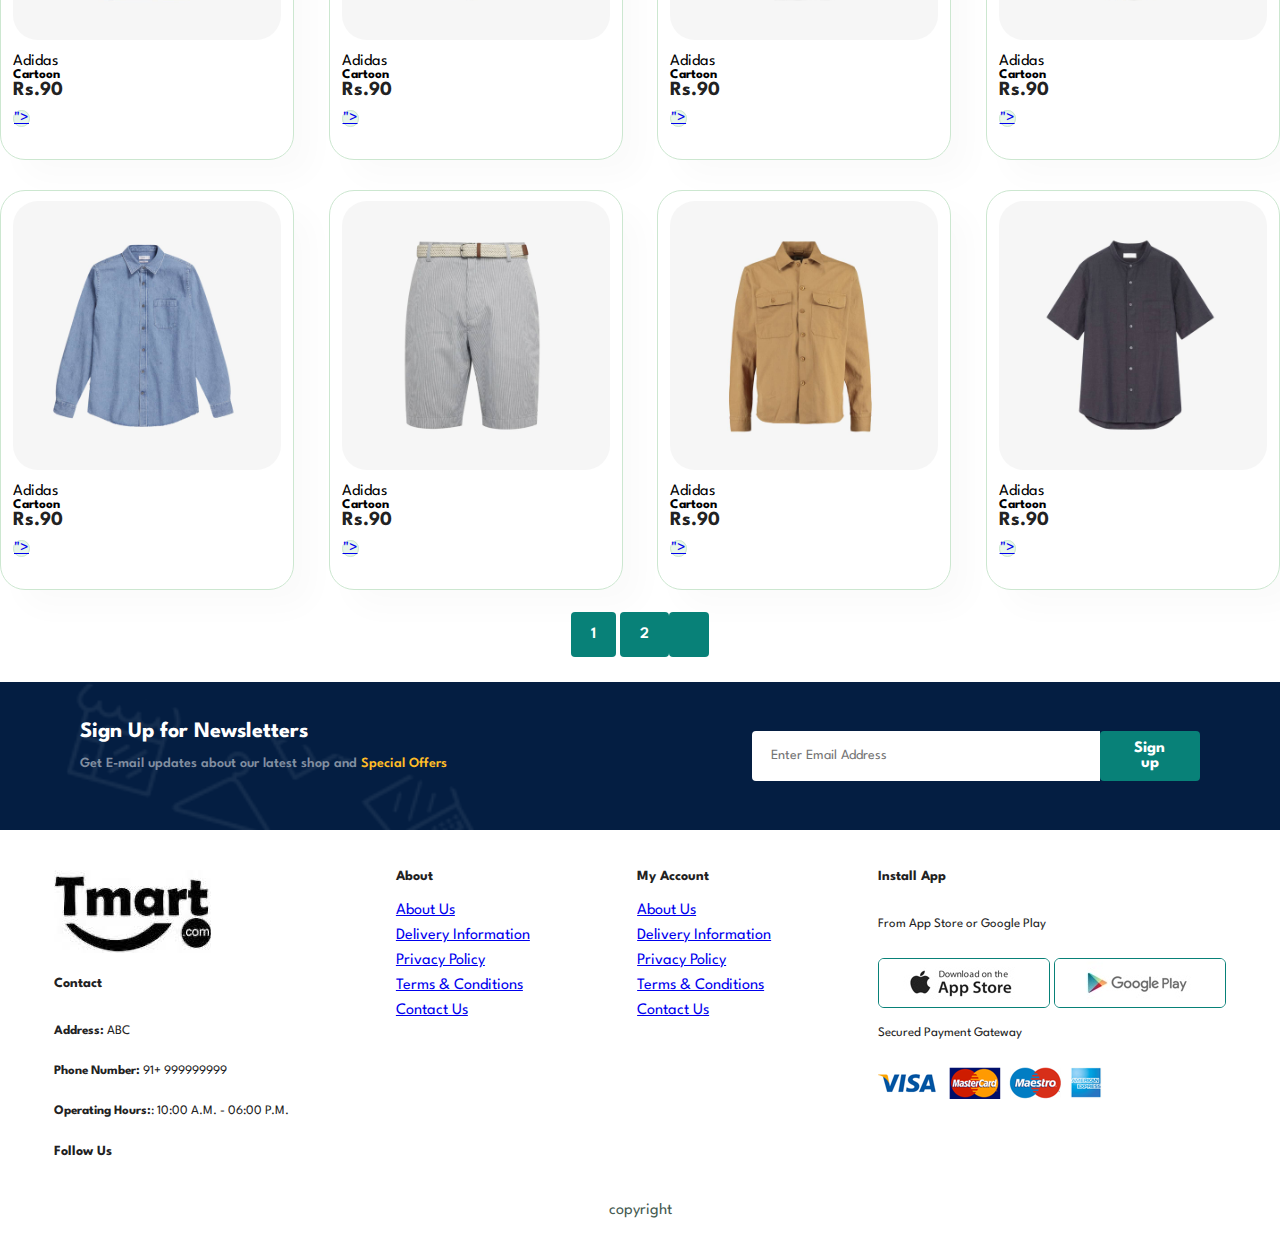
<file: shoppage.html>
<!DOCTYPE html>
<html lang="en">
<head>
    <meta charset="UTF-8">
    <meta name="viewport" content="width=device-width, initial-scale=1.0">
    <title>T-MART:Online Shopping Site</title>
    <link rel="shortcut icon" href="img/favicon.jpeg" type="image/x-icon">
    <link rel="stylesheet" href="style.css">
    <link rel="stylesheet" href="https://cdnjs.cloudflare.com/ajax/libs/font-awesome/6.5.1/css/all.min.css" integrity="sha512-DTOQO9RWCH3ppGqcWaEA1BIZOC6xxalwEsw9c2QQeAIftl+Vegovlnee1c9QX4TctnWMn13TZye+giMm8e2LwA==" crossorigin="anonymous" referrerpolicy="no-referrer" />
</head>
<body>
    <section class="header">
        <a href="#"> 
            <img src="img/logo.jpeg" class="logo" alt="TMART">
            <ul id="nav_bar">
                <a href="#" id="close"><i class="fa-solid fa-xmark"></i></a>
                <li><a  class="active" href="index.html">Home</a></li>
                <li><a href="shop.html">Shop</a></li>
                <li><a href="blogpage.html">Blog</a></li>
                <li><a href="about.html">About</a></li>
                <li><a href="contact.html">Contact Us</a></li>
                <li  id="cartr" ><a href="cart.html" ><i   class="fa-solid fa-cart-shopping"></i></a></li>


            </ul>
        </a>
        <div class="mobilenav">

            <a href="cart.html"><i class="fa-solid fa-cart-shopping"></i></a>
            <i id="bar" class="fas fa-outdent" ></i>      
        </div>
    </section>
<div id="pageheader">
    <h2>#stayhome</h2>
    <p>Save more with coupons & up to 70% off!</p>

</div>

  

    <div class="productcon">
        <div class="productbox">
            <div class="productimg" onclick="window.location.href= 'singleproduct.html';">
                <img src="img/products/f1.jpg" alt="">
                <div class="des">
                    <span>Adidas</span>
                    <h5>Cartoon </h5>
                    <div class="star">
                        <i class="fas fa-star"></i>
                        <i class="fas fa-star"></i>
                        <i class="fas fa-star"></i>
                        <i class="fas fa-star"></i>
                        <i class="fas fa-star"></i>
                    </div>
                    <h4>Rs.90</h4>
                    <div ><a href="#" class="pcart"><i class="fa-solid fa-cart-shopping" class="pcart"></i>"></a></div>
                </div>
            </div>
        </div>
        <div class="productbox">
            <div class="productimg">
                <img src="img/products/f2.jpg" alt="">
                <div class="des">
                    <span>Adidas</span>
                    <h5>Cartoon </h5>
                    <div class="star">
                        <i class="fas fa-star"></i>
                        <i class="fas fa-star"></i>
                        <i class="fas fa-star"></i>
                        <i class="fas fa-star"></i>
                        <i class="fas fa-star"></i>
                    </div>
                    <h4>Rs.90</h4>
                    <div ><a href="#" class="pcart"><i class="fa-solid fa-cart-shopping" class="pcart"></i>"></a></div>
                </div>
            </div>
        </div>
        <div class="productbox">
            <div class="productimg">
                <img src="img/products/f3.jpg" alt="">
                <div class="des">
                    <span>Adidas</span>
                    <h5>Cartoon </h5>
                    <div class="star">
                        <i class="fas fa-star"></i>
                        <i class="fas fa-star"></i>
                        <i class="fas fa-star"></i>
                        <i class="fas fa-star"></i>
                        <i class="fas fa-star"></i>
                    </div>
                    <h4>Rs.90</h4>
                    <div ><a href="#" class="pcart"><i class="fa-solid fa-cart-shopping" class="pcart"></i>"></a></div>
                </div>
            </div>
        </div>
        <div class="productbox">
            <div class="productimg">
                <img src="img/products/f4.jpg" alt="">
                <div class="des">
                    <span>Adidas</span>
                    <h5>Cartoon </h5>
                    <div class="star">
                        <i class="fas fa-star"></i>
                        <i class="fas fa-star"></i>
                        <i class="fas fa-star"></i>
                        <i class="fas fa-star"></i>
                        <i class="fas fa-star"></i>
                    </div>
                    <h4>Rs.90</h4>
                    <div ><a href="#" class="pcart"><i class="fa-solid fa-cart-shopping" class="pcart"></i>"></a></div>
                </div>
            </div>
        </div>
        <div class="productbox">
            <div class="productimg">
                <img src="img/products/f5.jpg" alt="">
                <div class="des">
                    <span>Adidas</span>
                    <h5>Cartoon </h5>
                    <div class="star">
                        <i class="fas fa-star"></i>
                        <i class="fas fa-star"></i>
                        <i class="fas fa-star"></i>
                        <i class="fas fa-star"></i>
                        <i class="fas fa-star"></i>
                    </div>
                    <h4>Rs.90</h4>
                    <div ><a href="#" class="pcart"><i class="fa-solid fa-cart-shopping" class="pcart"></i>"></a></div>
                </div>
            </div>
        </div>
        <div class="productbox">
            <div class="productimg">
                <img src="img/products/f6.jpg" alt="">
                <div class="des">
                    <span>Adidas</span>
                    <h5>Cartoon </h5>
                    <div class="star">
                        <i class="fas fa-star"></i>
                        <i class="fas fa-star"></i>
                        <i class="fas fa-star"></i>
                        <i class="fas fa-star"></i>
                        <i class="fas fa-star"></i>
                    </div>
                    <h4>Rs.90</h4>
                    <div ><a href="#" class="pcart"><i class="fa-solid fa-cart-shopping" class="pcart"></i>"></a></div>
                </div>
            </div>
        </div>
        <div class="productbox">
            <div class="productimg">
                <img src="img/products/f7.jpg" alt="">
                <div class="des">
                    <span>Adidas</span>
                    <h5>Cartoon </h5>
                    <div class="star">
                        <i class="fas fa-star"></i>
                        <i class="fas fa-star"></i>
                        <i class="fas fa-star"></i>
                        <i class="fas fa-star"></i>
                        <i class="fas fa-star"></i>
                    </div>
                    <h4>Rs.90</h4>
                    <div ><a href="#" class="pcart"><i class="fa-solid fa-cart-shopping" class="pcart"></i>"></a></div>
                </div>
            </div>
        </div>
        <div class="productbox">
            <div class="productimg">
                <img src="img/products/f8.jpg" alt="">
                <div class="des">
                    <span>Adidas</span>
                    <h5>Cartoon </h5>
                    <div class="star">
                        <i class="fas fa-star"></i>
                        <i class="fas fa-star"></i>
                        <i class="fas fa-star"></i>
                        <i class="fas fa-star"></i>
                        <i class="fas fa-star"></i>
                    </div>
                    <h4>Rs.90</h4>
                    <div ><a href="#" class="pcart"><i class="fa-solid fa-cart-shopping" class="pcart"></i>"></a></div>
                </div>
                
            </div>
        </div>
        



            <div class="productbox">
                <div class="productimg">
                    <img src="img/products/n1.jpg" alt="">
                    <div class="des">
                        <span>Adidas</span>
                        <h5>Cartoon </h5>
                        <div class="star">
                            <i class="fas fa-star"></i>
                            <i class="fas fa-star"></i>
                            <i class="fas fa-star"></i>
                            <i class="fas fa-star"></i>
                            <i class="fas fa-star"></i>
                        </div>
                        <h4>Rs.90</h4>
                        <div ><a href="#" class="pcart"><i class="fa-solid fa-cart-shopping" class="pcart"></i>"></a></div>
                    </div>
                </div>
            </div>
            <div class="productbox">
                <div class="productimg">
                    <img src="img/products/n2.jpg" alt="">
                    <div class="des">
                        <span>Adidas</span>
                        <h5>Cartoon </h5>
                        <div class="star">
                            <i class="fas fa-star"></i>
                            <i class="fas fa-star"></i>
                            <i class="fas fa-star"></i>
                            <i class="fas fa-star"></i>
                            <i class="fas fa-star"></i>
                        </div>
                        <h4>Rs.90</h4>
                        <div ><a href="#" class="pcart"><i class="fa-solid fa-cart-shopping" class="pcart"></i>"></a></div>
                    </div>
                </div>
            </div>
            <div class="productbox">
                <div class="productimg">
                    <img src="img/products/n3.jpg" alt="">
                    <div class="des">
                        <span>Adidas</span>
                        <h5>Cartoon </h5>
                        <div class="star">
                            <i class="fas fa-star"></i>
                            <i class="fas fa-star"></i>
                            <i class="fas fa-star"></i>
                            <i class="fas fa-star"></i>
                            <i class="fas fa-star"></i>
                        </div>
                        <h4>Rs.90</h4>
                        <div ><a href="#" class="pcart"><i class="fa-solid fa-cart-shopping" class="pcart"></i>"></a></div>
                    </div>
                </div>
            </div>
            <div class="productbox">
                <div class="productimg">
                    <img src="img/products/n4.jpg" alt="">
                    <div class="des">
                        <span>Adidas</span>
                        <h5>Cartoon </h5>
                        <div class="star">
                            <i class="fas fa-star"></i>
                            <i class="fas fa-star"></i>
                            <i class="fas fa-star"></i>
                            <i class="fas fa-star"></i>
                            <i class="fas fa-star"></i>
                        </div>
                        <h4>Rs.90</h4>
                        <div ><a href="#" class="pcart"><i class="fa-solid fa-cart-shopping" class="pcart"></i>"></a></div>
                    </div>
                </div>
            </div>
            <div class="productbox">
                <div class="productimg">
                    <img src="img/products/n5.jpg" alt="">
                    <div class="des">
                        <span>Adidas</span>
                        <h5>Cartoon </h5>
                        <div class="star">
                            <i class="fas fa-star"></i>
                            <i class="fas fa-star"></i>
                            <i class="fas fa-star"></i>
                            <i class="fas fa-star"></i>
                            <i class="fas fa-star"></i>
                        </div>
                        <h4>Rs.90</h4>
                        <div ><a href="#" class="pcart"><i class="fa-solid fa-cart-shopping" class="pcart"></i>"></a></div>
                    </div>
                </div>
            </div>
            <div class="productbox">
                <div class="productimg">
                    <img src="img/products/n6.jpg" alt="">
                    <div class="des">
                        <span>Adidas</span>
                        <h5>Cartoon </h5>
                        <div class="star">
                            <i class="fas fa-star"></i>
                            <i class="fas fa-star"></i>
                            <i class="fas fa-star"></i>
                            <i class="fas fa-star"></i>
                            <i class="fas fa-star"></i>
                        </div>
                        <h4>Rs.90</h4>
                        <div ><a href="#" class="pcart"><i class="fa-solid fa-cart-shopping" class="pcart"></i>"></a></div>
                    </div>
                </div>
            </div>
            <div class="productbox">
                <div class="productimg">
                    <img src="img/products/n7.jpg" alt="">
                    <div class="des">
                        <span>Adidas</span>
                        <h5>Cartoon </h5>
                        <div class="star">
                            <i class="fas fa-star"></i>
                            <i class="fas fa-star"></i>
                            <i class="fas fa-star"></i>
                            <i class="fas fa-star"></i>
                            <i class="fas fa-star"></i>
                        </div>
                        <h4>Rs.90</h4>
                        <div ><a href="#" class="pcart"><i class="fa-solid fa-cart-shopping" class="pcart"></i>"></a></div>
                    </div>
                </div>
            </div>
            <div class="productbox">
                <div class="productimg">
                    <img src="img/products/n8.jpg" alt="">
                    <div class="des">
                        <span>Adidas</span>
                        <h5>Cartoon </h5>
                        <div class="star">
                            <i class="fas fa-star"></i>
                            <i class="fas fa-star"></i>
                            <i class="fas fa-star"></i>
                            <i class="fas fa-star"></i>
                            <i class="fas fa-star"></i>
                        </div>
                        <h4>Rs.90</h4>
                        <div ><a href="#" class="pcart"><i class="fa-solid fa-cart-shopping" class="pcart"></i>"></a></div>
                    </div>
                    
                </div>
            </div>
            </div>
      <section id="pagechange">
        <a href="#">1</a>
        <a href="#">2</a>
        <a href="#"><i class="fa-solid fa-arrow-right"></i></a>
      </section>  

<section id="newsletter" class="section-p1 section-m1" >
    <div class="newstext">
        <h4>Sign Up for Newsletters</h4>
        <p>Get E-mail updates about our latest shop and <span>Special Offers</span> </p>

    </div>
    <div class="inputemail">
        <input type="text" placeholder="Enter Email Address">
        <button class="btn">Sign up</button>
    </div>
</section>
<section id="footer" >
    <div class="col1">
        <img src="img/logo.jpeg" alt="TMART">
        <h4>Contact</h4>
        <p><strong>Address:</strong> ABC </p>
        <p><strong>Phone Number:</strong> 91+ 999999999 </p>
        <p><strong>Operating Hours:</strong>:</strong> 10:00 A.M. - 06:00 P.M. </p>
        <div class="follow">
            <h4>Follow Us</h4>
            <div class="ficon">
                <i class="fa-brands fa-facebook"></i>
                <i class="fa-brands fa-twitter"></i>
                <i class="fa-brands fa-instagram"></i>
                <i class="fa-brands fa-youtube"></i>
            </div>
        </div>
    </div>
    <div class="col2">
        <h4>About</h4>
        <a href="#">About Us</a>
        <a href="#">Delivery Information</a>
        <a href="#">Privacy Policy</a>
        <a href="#">Terms & Conditions</a>
        <a href="#">Contact Us</a>
    </div>
    <div class="col2">
        <h4>My Account</h4>
        <a href="#">About Us</a>
        <a href="#">Delivery Information</a>
        <a href="#">Privacy Policy</a>
        <a href="#">Terms & Conditions</a>
        <a href="#">Contact Us</a>
    </div>
    <div class="col4">
        <h4>Install App</h4>
        <p>From App Store or Google Play</p>
        <div id="app">
            <img src="img/pay/app.jpg" alt="">
            <img src="img/pay/play.jpg" alt="">
        </div>
        <p>Secured Payment Gateway</p>
        <img src="img/pay/pay.png" alt="">
    </div>
    
</section>
<div class="copy"> 
    <p>copyright</p>
</div>

    <script> src="app.js" </script>
</body>
</html>
</file>
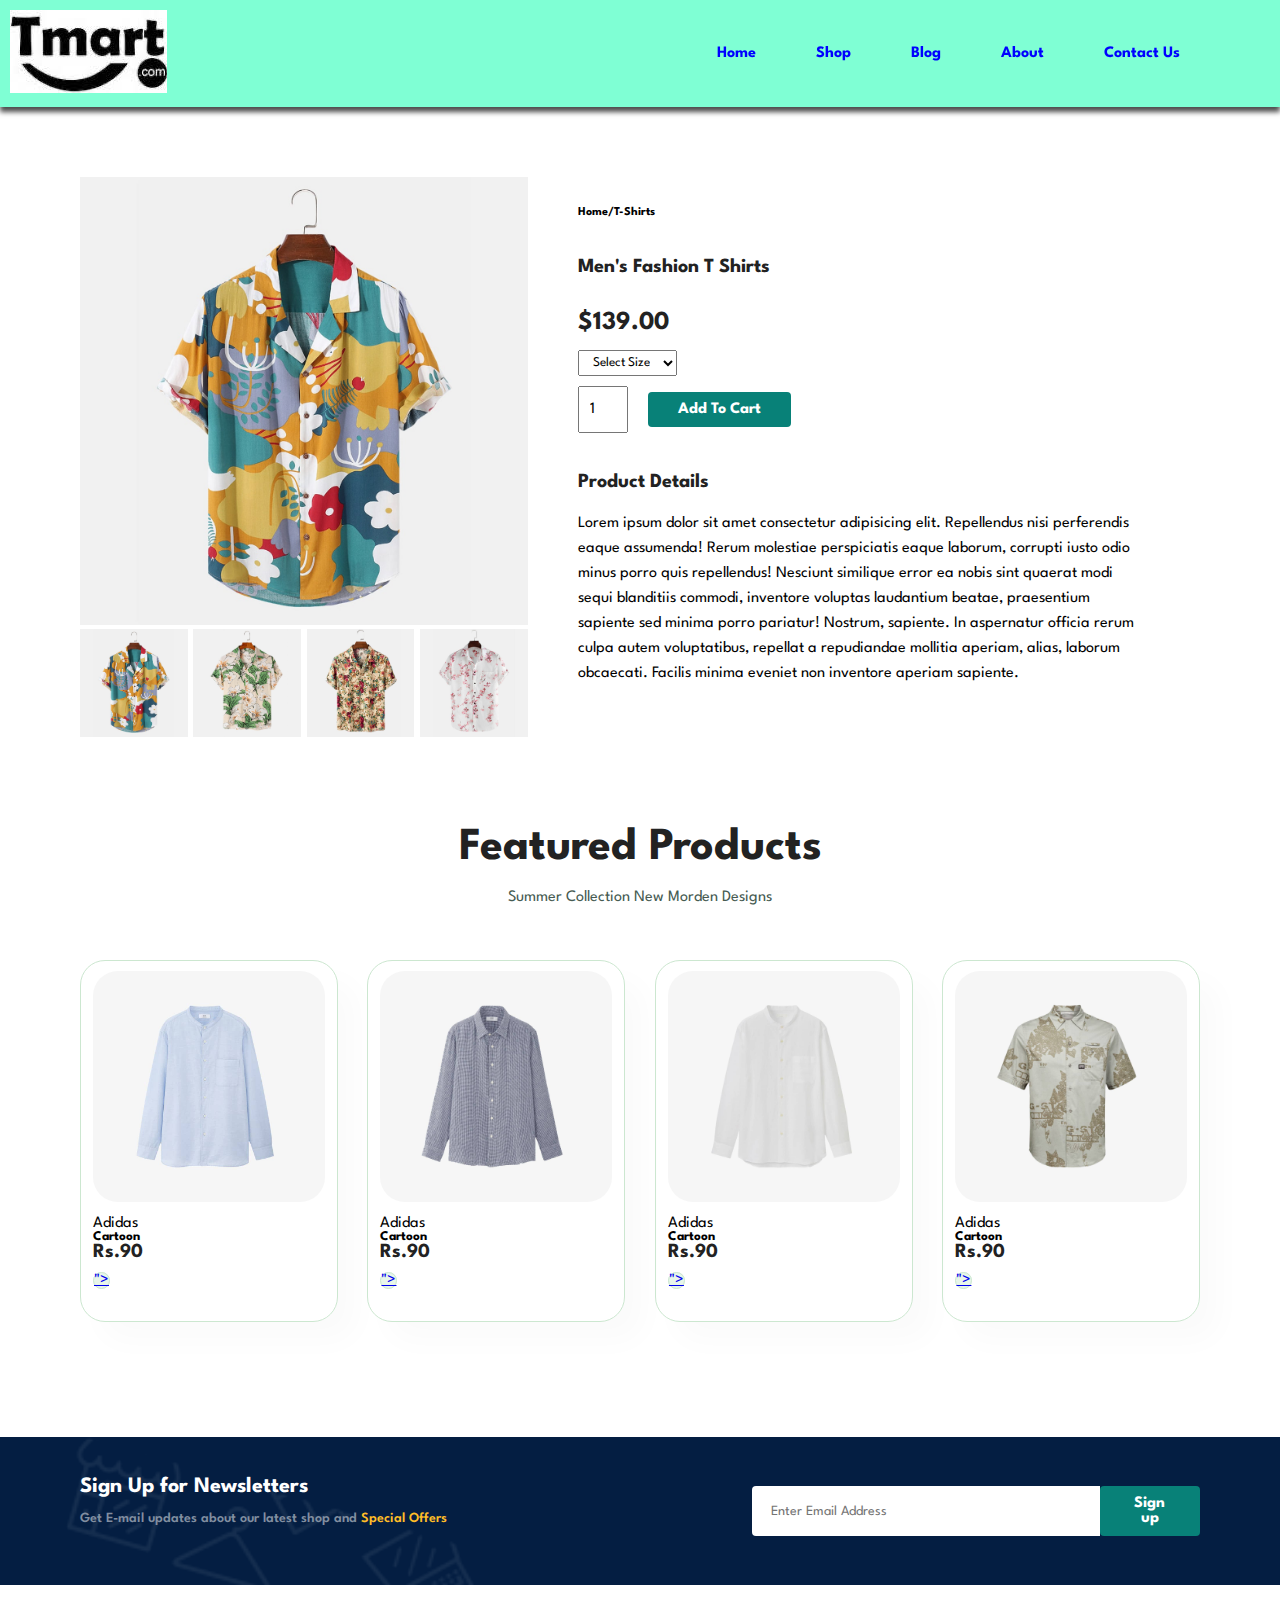
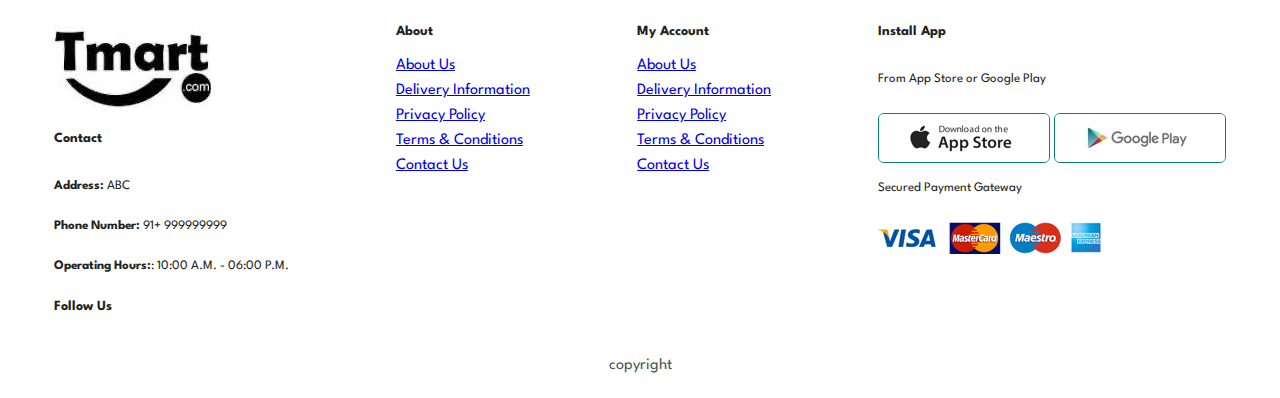
<file: singleproduct.html>
<!DOCTYPE html>
<html lang="en">
<head>
    <meta charset="UTF-8">
    <meta name="viewport" content="width=device-width, initial-scale=1.0">
    <title>T-MART:Online Shopping Site</title>
    <link rel="shortcut icon" href="img/favicon.jpeg" type="image/x-icon">
    <link rel="stylesheet" href="style.css">
    <link rel="stylesheet" href="https://cdnjs.cloudflare.com/ajax/libs/font-awesome/6.5.1/css/all.min.css" integrity="sha512-DTOQO9RWCH3ppGqcWaEA1BIZOC6xxalwEsw9c2QQeAIftl+Vegovlnee1c9QX4TctnWMn13TZye+giMm8e2LwA==" crossorigin="anonymous" referrerpolicy="no-referrer" />
</head>
<body>
    <section class="header">
        <a href="#"> 
            <img src="img/logo.jpeg" class="logo" alt="TMART">
            <ul id="nav_bar">
                <a href="#" id="close"><i class="fa-solid fa-xmark"></i></a>
                <li><a  class="active" href="index.html">Home</a></li>
                <li><a href="shoppage.html">Shop</a></li>
                <li><a href="blogpage.html">Blog</a></li>
                <li><a href="about.html">About</a></li>
                <li><a href="contact.html">Contact Us</a></li>
                <li  id="cartr" ><a href="cart.html" ><i   class="fa-solid fa-cart-shopping"></i></a></li>


            </ul>
        </a>
        <div class="mobilenav">

            <a href="cart.html"><i class="fa-solid fa-cart-shopping"></i></a>
            <i id="bar" class="fas fa-outdent" ></i>      
        </div>
    </section>
<section id="productdes" class="section-p1">
    <div id="productimg">
        <img src="img/products/f1.jpg"  id="pimg" alt="">
        <div class="productimggroup">
            <div class="productimgrow">
                <img src="img/products/f1.jpg" alt="" class="smallimg">
            </div> 
            <div class="productimgrow">
                <img src="img/products/f2.jpg" alt="" class="smallimg">
            </div> 
            <div class="productimgrow">
                <img src="img/products/f3.jpg" alt="" class="smallimg">
            </div> 
            <div class="productimgrow">
                <img src="img/products/f4.jpg" alt="" class="smallimg">
            </div> </div>
    </div>
    <div id="productinfo">
        <h6>Home/T-Shirts</h6>
        <h4>Men's Fashion T Shirts</h4>
        <h2>$139.00</h2>
        <select>
            <option>Select Size</option>
            <option>Small</option>
            <option>Large</option>
            <option>Xl</option>
            <option>XXl</option>
            <option>3Xl</option>
        </select>
        <input type="number" value="1" min="1" max="5">
        <button>Add To Cart</button>
        <h4>Product Details</h4>
        <span>Lorem ipsum dolor sit amet consectetur adipisicing elit. Repellendus nisi perferendis eaque assumenda! Rerum molestiae perspiciatis eaque laborum, corrupti iusto odio minus porro quis repellendus! Nesciunt similique error ea nobis sint quaerat modi sequi blanditiis commodi, inventore voluptas laudantium beatae, praesentium sapiente sed minima porro pariatur! Nostrum, sapiente. In aspernatur officia rerum culpa autem voluptatibus, repellat a repudiandae mollitia aperiam, alias, laborum obcaecati. Facilis minima eveniet non inventore aperiam sapiente.</span>
    </div>

</section>
<section id="product" class="section-p1">
    <h2>Featured Products</h2>
    <p>Summer Collection New Morden Designs</p>
<div class="productcon">
    <div class="productbox">
        <div class="productimg">
            <img src="img/products/n1.jpg" alt="">
            <div class="des">
                <span>Adidas</span>
                <h5>Cartoon </h5>
                <div class="star">
                    <i class="fas fa-star"></i>
                    <i class="fas fa-star"></i>
                    <i class="fas fa-star"></i>
                    <i class="fas fa-star"></i>
                    <i class="fas fa-star"></i>
                </div>
                <h4>Rs.90</h4>
                <div ><a href="#" class="pcart"><i class="fa-solid fa-cart-shopping" class="pcart"></i>"></a></div>
            </div>
        </div>
    </div>
    <div class="productbox">
        <div class="productimg">
            <img src="img/products/n2.jpg" alt="">
            <div class="des">
                <span>Adidas</span>
                <h5>Cartoon </h5>
                <div class="star">
                    <i class="fas fa-star"></i>
                    <i class="fas fa-star"></i>
                    <i class="fas fa-star"></i>
                    <i class="fas fa-star"></i>
                    <i class="fas fa-star"></i>
                </div>
                <h4>Rs.90</h4>
                <div ><a href="#" class="pcart"><i class="fa-solid fa-cart-shopping" class="pcart"></i>"></a></div>
            </div>
        </div>
    </div>
    <div class="productbox">
        <div class="productimg">
            <img src="img/products/n3.jpg" alt="">
            <div class="des">
                <span>Adidas</span>
                <h5>Cartoon </h5>
                <div class="star">
                    <i class="fas fa-star"></i>
                    <i class="fas fa-star"></i>
                    <i class="fas fa-star"></i>
                    <i class="fas fa-star"></i>
                    <i class="fas fa-star"></i>
                </div>
                <h4>Rs.90</h4>
                <div ><a href="#" class="pcart"><i class="fa-solid fa-cart-shopping" class="pcart"></i>"></a></div>
            </div>
        </div>
    </div>
    <div class="productbox">
        <div class="productimg">
            <img src="img/products/n4.jpg" alt="">
            <div class="des">
                <span>Adidas</span>
                <h5>Cartoon </h5>
                <div class="star">
                    <i class="fas fa-star"></i>
                    <i class="fas fa-star"></i>
                    <i class="fas fa-star"></i>
                    <i class="fas fa-star"></i>
                    <i class="fas fa-star"></i>
                </div>
                <h4>Rs.90</h4>
                <div ><a href="#" class="pcart"><i class="fa-solid fa-cart-shopping" class="pcart"></i>"></a></div>
            </div>
        </div>
    </div>
    
    
    
    
    </div>
</div>
    </section>
<section id="newsletter" class="section-p1 section-m1" >
    <div class="newstext">
        <h4>Sign Up for Newsletters</h4>
        <p>Get E-mail updates about our latest shop and <span>Special Offers</span> </p>

    </div>
    <div class="inputemail">
        <input type="text" placeholder="Enter Email Address">
        <button class="btn">Sign up</button>
    </div>
</section>
<section id="footer" >
    <div class="col1">
        <img src="img/logo.jpeg" alt="TMART">
        <h4>Contact</h4>
        <p><strong>Address:</strong> ABC </p>
        <p><strong>Phone Number:</strong> 91+ 999999999 </p>
        <p><strong>Operating Hours:</strong>:</strong> 10:00 A.M. - 06:00 P.M. </p>
        <div class="follow">
            <h4>Follow Us</h4>
            <div class="ficon">
                <i class="fa-brands fa-facebook"></i>
                <i class="fa-brands fa-twitter"></i>
                <i class="fa-brands fa-instagram"></i>
                <i class="fa-brands fa-youtube"></i>
            </div>
        </div>
    </div>
    <div class="col2">
        <h4>About</h4>
        <a href="#">About Us</a>
        <a href="#">Delivery Information</a>
        <a href="#">Privacy Policy</a>
        <a href="#">Terms & Conditions</a>
        <a href="#">Contact Us</a>
    </div>
    <div class="col2">
        <h4>My Account</h4>
        <a href="#">About Us</a>
        <a href="#">Delivery Information</a>
        <a href="#">Privacy Policy</a>
        <a href="#">Terms & Conditions</a>
        <a href="#">Contact Us</a>
    </div>
    <div class="col4">
        <h4>Install App</h4>
        <p>From App Store or Google Play</p>
        <div id="app">
            <img src="img/pay/app.jpg" alt="">
            <img src="img/pay/play.jpg" alt="">
        </div>
        <p>Secured Payment Gateway</p>
        <img src="img/pay/pay.png" alt="">
    </div>
    
</section>
<div class="copy"> 
    <p>copyright</p>
</div>

    <script> 
    const mainimg = document.getElementById('pimg');
    const clickimg = document.getElementsByClassName('smallimg');
    clickimg[0].onclick = () => {
        mainimg.src = clickimg[0].src;
    }
    clickimg[1].onclick = () => {
        mainimg.src = clickimg[1].src;
    }
    clickimg[2].onclick = () => {
        mainimg.src = clickimg[2].src;
    }
    clickimg[3].onclick = () => {
        mainimg.src = clickimg[3].src;
    }
    
    </script>
</body>
</html>
</file>
<file: style.css>
@import url("https://fonts.googleapis.com/css2?family=Spartan:wght@100;200;300;400;500;600;700;800;900&display=swap");
* {
  margin: 0;
  padding: 0;
  box-sizing: border-box;
  font-family: "Spartan", sans-serif;
}

html {
  scroll-behavior: smooth;
}

/* Global Styles */

h1 {
  font-size: 50px;
  line-height: 64px;
  color: #222;
}

h2 {
  font-size: 46px;
  line-height: 54px;
  color: #222;
}

h4 {
  font-size: 20px;
  color: #222;
}

h6 {
  font-weight: 700;
  font-size: 12px;
}

p {
  font-size: 16px;
  color: #465b52;
  margin: 15px 0 20px 0;
}

.section-p1 {
  padding: 40px 80px;
}

.section-m1 {
  margin: 40px 0;
}

body {
  width: 100%;
}
.header
{
    display: flex;
    align-items: center;
    justify-content: space-between;
    background-color: aquamarine;
    padding: 10px 10px;
    box-shadow: 0px 5px 5px rgba(0,0, 0, 0.7);
    position: sticky;
    top: 0;
    left: 0;

}
#nav_bar
{
    display: flex;
    align-items: center;
    justify-content: center;
    
}

#nav_bar li{
    list-style: none;
    padding: 0px 30px;
}
#nav_bar li a{
    text-decoration: none;
    font-weight: 700;
    color: blue;
    transition: 0.3s ease-in;

}
#nav_bar li a:hover{
    color: rgb(255, 0, 0);
}
.mobilenav{
    display: none;
}
#close
{
    display: none;
}
/* #nav_bar li a.active::after
{
    content: "fjg";
    width: 30%;
    height: 2px;
    position: absolute;
    color: red;
    bottom: -4px;
    left: 20px;
} */
.hero{
    background-image: url("img/hero4.png");
    background-size: cover;
    height: 90vh;
    padding: 0px 80px;
    display: flex;
    flex-direction: column;
    align-items: flex-start;
    justify-content: center;
}
.hero h4{
    padding: 15px;
}
.hero h1{
    color: #088178;
}
.hero button{
    background-image: url("img/button.png");
    background-color: transparent;
    color: #088178;
    border: 0;
    padding: 16px 85px 17px 69px;
    background-repeat: no-repeat;
    font-weight: 700;
    font-size: 16px;
    cursor: pointer;
}
.featurebox
{
    width: 180px;
    text-align: center;
    padding: 25px 15px;
    box-shadow: 20px 20px 34px rgba(0, 0, 0, 0.03);
    border: 1px solid #cce7d8;
    border-radius: 10px;
    margin: 15px 0px;
    
    
}
.featurebox:hover{
    box-shadow: 10px 10px 54px rgba(70, 62, 221, 0.1);

}
#feature{
    display: flex;
    align-items: center;
    justify-content: space-around;
}
.featurebox h6{
    background-color: #fddde4;
    display: inline-block;
    border-radius: 4px;
    line-height: 1;
    padding: 9px 8px 6px 8px;

}

#feature .featurebox:nth-child(2) h6
{
    background-color: #cdebbc;
}
#feature .featurebox:nth-child(3) h6
{
    background-color: #d1e8f2;
}
#feature .featurebox:nth-child(4) h6
{
    background-color: #cdd4f8;
}
#feature .featurebox:nth-child(5) h6
{
    background-color: #f6dbf6;
}
#feature .featurebox:nth-child(6) h6
{
    background-color: #fff2e5;
}
#product{
    text-align: center;
}
.productbox{
    width: 23%;
    min-width: 250px;
    padding: 10px 12px;
    border: 1px solid #cce7d0;
    border-radius: 25px;
    cursor: pointer;
    box-shadow: 20px 20px 30px rgba(0, 0, 0, 0.02);
    margin: 15px 0px;
    transition: 0.2s ease in;
    /* position: relative; */


}
.productbox:hover{
    box-shadow: 20px 20px 30px rgba(0, 0, 0, 0.06);
}
.productbox img{
    width: 100%;
    border-radius: 25px;
    
}
.des{
    text-align: start;
    padding: 10px 0px;
}
.pcart{
    width: 40px;
    height: 40px;
    line-height: 40px;
    border-radius: 50%;
    background-color: #e8f6ea;
    border: 1px solid #cce7d0;
    /* position: absolute; */
    bottom: 20px;
    right: 10px;
}
.productcon{
    display: flex;
    flex-wrap: wrap;
    justify-content: space-between;
    padding: 20px 0px;
}
#callbanner
{
    background-image: url("img/banner/b2.jpg");
    display: flex;
    flex-direction: column;
    justify-content: center;
    text-align: center;
    align-items: center;
    width: 100%;
    height: 40vh;
    background-size: cover;
    background-position: center;
}
#callbanner h4{
    color: #fff;
    font-size: 30px;   
}
#callbanner h2{
    color: #fff;
    font-size: 30px;
    padding: 10px 0px;
}
#callbanner h2 span{
    color: #ef3636;

}
#callbanner button{
    font-size: 16px;
    font-weight: 700;
    padding: 15px 30px;
    color: #000;
    background-color: #fff;
    border-radius: 4px;
    cursor: pointer;
    border: none;
    transition: 0.2s;
}
#callbanner button:hover{
    background-color: #088178;
    color: #fff;
}
#bbanner{
    display: flex;
    justify-content: space-evenly;
    flex-wrap: wrap;
}
.bbannerbox{
    background-image: url("img/banner/b17.jpg");
    display: flex;
    flex-direction: column;
    justify-content: center;
    align-items: flex-start;
    min-width: 45%;
    height: 50vh;
    background-size: cover;
    background-position: center;
    background-repeat: no-repeat;
    padding: 30px;
} 
.bbannerbox h4
{
    color: #fff;
    font-size: 20px;
    font-weight: 400;
}
.bbannerbox h2{ 
    color: #fff;
    font-size: 28px;
    font-weight: 800;
    padding-bottom: 14px;
}
.bbannerbox span{
    color: #fff;
    font-size: 14px;
    font-weight: 500;
    padding-bottom: 15px;
}
.bbannerbox button{
    font-size: 16px;
    font-weight: 700;
    padding: 15px 30px;
    color: #000;
    background-color: #fff;
    border-radius: 4px;
    cursor: pointer;
    border: none;
    transition: 0.2s;
}
.bbannerbox button:hover{
    background-color: #088178;
    color: #fff;
}
#bbannerbox2{
    background-image: url("img/banner/b10.jpg");
}
.tbanner{
    display: flex;
    justify-content: space-evenly;

}
.tbannerbox{
    background-image: url("img/banner/b17.jpg");
    display: flex;
    flex-direction: column;
    justify-content: center;
    align-items: flex-start;
    min-width: 33%;
    height: 30vh;
    background-size: cover;
    background-position: center;
    background-repeat: no-repeat;
    padding: 20px;
    margin: 20px 0px;
    
}
.tbannerbox h2{
    font-size: 24px;
    color: #fff;
    font-weight: 900;
}
.tbannerbox span{
    color:rgb(171, 41, 41)
}
.tbanner{
    display: flex;
    justify-content: space-between;
    flex-wrap: wrap;
    padding: 0px 46px;
}
#tb1{
    background-image: url("img/banner/b7.jpg");
}
#tb2{
    background-image: url("img/banner/b4.jpg");
}
#tb3{
    background-image: url("img/banner/b18.jpg");
}
.btn{
    font-size: 16px;
    font-weight: 700;
    padding: 10px 30px;
    color: #000;
    background-color: #fff;
    border-radius: 4px;
    cursor: pointer;
    border: none;
    transition: 0.2s;
}

.btn:hover{
    background-color: #088178;
    color: #fff;
}
#newsletter{
    display: flex;
    justify-content: space-between;
    align-items: center;
    background-image: url("img/banner/b14.png");
    background-size: cover;
    background-color: #041e42;
    background-repeat: no-repeat;
}
#newsletter h4{
    font-size: 22px;
    font-weight: 700;
    color: #fff;
}
#newsletter p{
    font-size: 14px;
    font-weight: 600;
    color: #818ea0;
}
#newsletter p span{
    color: #ffbd27;

}
#newsletter input{
    height: 3.125rem;
    padding: 0 1.25em;
    font-size: 14px;
    width: 100%;
    border: 1px solid transparent;
    border-top-left-radius: 4px;
    border-bottom-left-radius: 4px;
    
    outline: none;
}
#newsletter button{
    background-color: #088178;
    color: #fff;
    font-size: 16px;
}
.inputemail{
    display: flex;
    width: 40%;

}
#footer{
    display: flex;
    flex-wrap: wrap;
    justify-content: space-around;
}
.col2{
    display: flex;
    flex-direction: column;
    align-items: flex-start;
    margin-bottom: 20px;
    
}
.col2 a{
    padding-bottom: 10px;
}
.col1 img{
    margin-bottom: 20px;
}
#footer h4{
    font-size: 14px;
    padding-bottom: 20px;
}
#footer p{
    font-size: 13px;
    padding:0px 0px 8px 0px;
    color: #222;
    margin-bottom: 20px;
}
.copy{
    text-align: center;
    margin-bottom: 25px;
}
.follow h4{
    margin-bottom: 10px;
}
.ficon{
    color: #465b52;
    padding-right: 10px;
    cursor: pointer;
}
#app img{
    border: 1px solid #088178;
    border-radius: 6px;
}
.ficon i:hover
{
    color: #088178;
}
.col2 a:hover
{
    color:#088178
}
.copy{
    width: 100%;
}

@media(max-width:799px)
{
    .section-p1{
        padding: 40px 40px ;
    }
    #nav_bar
    {
    display: flex;
    flex-direction: column;
    align-items: flex-start;
    justify-content: flex-start;
    position: fixed;
    top: 0px;
    right: -300px;
    height: 100vh;
    width: 300px;
    background-color: #e3e6f3;
    box-shadow: 0 40px 60px rgba(0, 0, 0, 0.1);
    padding: 80px 0 0 10px;
    transition: 0.02s;
    }
    #nav_bar li{
        margin-bottom: 25px;
    }
    .mobilenav{
        display: flex;
        align-items: center;
    }
    .mobilenav{
        color: #1a1a1a;
        font-size: 25px;
        padding: 20px;
    }
    #nav_bar.active{
        right: 0px;
    }
    #close{
        display: inline;
        font-size: 25px;
        color: #222;
    }
    #cartr{
        display: none;
    }
    .hero{
        
       
        height: 70vh;
        padding: 0px 80px;
       background-position: top 30% right 30%;
    }
    #feature {
        flex-wrap: wrap;
       justify-content: center;
       
        
    }
    .featurebox {

        margin: 5px 5px;
    }
    .productcon {
        
        justify-content: center;
        padding: 150px;
    }
    #bbannerbox {
        width: 100%;
        
    }
    .tbannerbox {
        
       width: 29%;
        height: 30vh;
        padding: 0px 40px;

    }
}
@media (max-width: 477px)
{
    .header{
        padding: 10px 30px;
    }
    .hero{
        padding: 0 20px;
        background-position: 55%;
    }
    .hero h1{
        font-size: 38px;

    }
    .hero h2
    {
        font-size: 32px;
    }
}
/* ---------------Shop page---------------------------- */

#pageheader{
    background-image: url("img/banner/b1.jpg");
    width: 100%;
    height: 40vh;
    background-size: cover;
    display: flex;
    flex-direction: column;
    justify-content: center;
    text-align: center;
    padding: 14px;
}
#pageheader h2,
#pageheader p{
    color: #fff;
}
#pagechange{
    text-align: center;
}
#pagechange a{
    text-decoration: none;
    border-radius: 4px;
    font-weight: 600;
    padding: 15px 20px;
    background-color: #088178;
    color: #fff;
}
#pagechange a i{
    font-size: 18px;
    font-weight: 600;
}
#pimg{
    width: 100%;

}
.smallimg{
    width: 100%;
}
#productimg{
    width: 40%;
    margin-right: 50px;
}
.productimggroup{
    display: flex;
    justify-content: space-between;
}
.productimgrow{
    flex-basis: 24%;   /*----new------*/
    cursor: pointer;
}
#productdes{
    display: flex;
    margin-top: 30px;
}
#productinfo{
    width: 50%;
    padding-top: 30px;

}
#productinfo h4{
    padding: 40px 0 20px 0;
}
#productinfo h2{
    font-size: 26px;
}
#productinfo select{
    display: block;
    padding: 5px 10px;
    margin-bottom: 10px;
}
#productinfo button{
    font-size: 16px;
    font-weight: 700;
    padding: 10px 30px;
    color: #000;
    background-color: #088178;
    border-radius: 4px;
    cursor: pointer;
    border: none;
    color: #fff;
}
#productinfo input{
    
    width: 50px;
    height: 47px;
    padding-left: 10px;
    font-size: 16px;
    margin-right: 16px;
}
#productinfo input{
    outline:none;
}
#productinfo span{
    line-height: 25px;
}
#blogpageheader{
    background-image: url("img/banner/b19.jpg");
    width: 100%;
    height: 40vh;
    background-size: cover;
    display: flex;
    flex-direction: column;
    justify-content: center;
    text-align: center;
    padding: 14px;
}
#blogpageheader h2,
#blogpageheader p{
    color: #fff;
}
#blog{
    padding: 150px 150px 0px 150px;
}
.blogbox{
    display: flex;
    align-items: center;
    width: 100%;
    position: relative;
}
.blogimg,
.bloginfo{
    width: 50%;
    margin-right: 40px;
    padding-bottom: 80px;

}
.blogimg img{
    width: 100%;
    height: 300px;
}
.bloginfo a{
    text-decoration: none;
    font-size: 11px;
    color: #000;
    font-weight: 700;
    transition: 0.3s;
}
.bloginfo a:hover{
    color: #088178;

}
.blogbox h1{
    position: absolute;
    top: -40px;
    left: 0;
    font-size: 70px;
    font-weight: 700;
    color: #c9cbce;
    z-index: -9;
}
</file>
